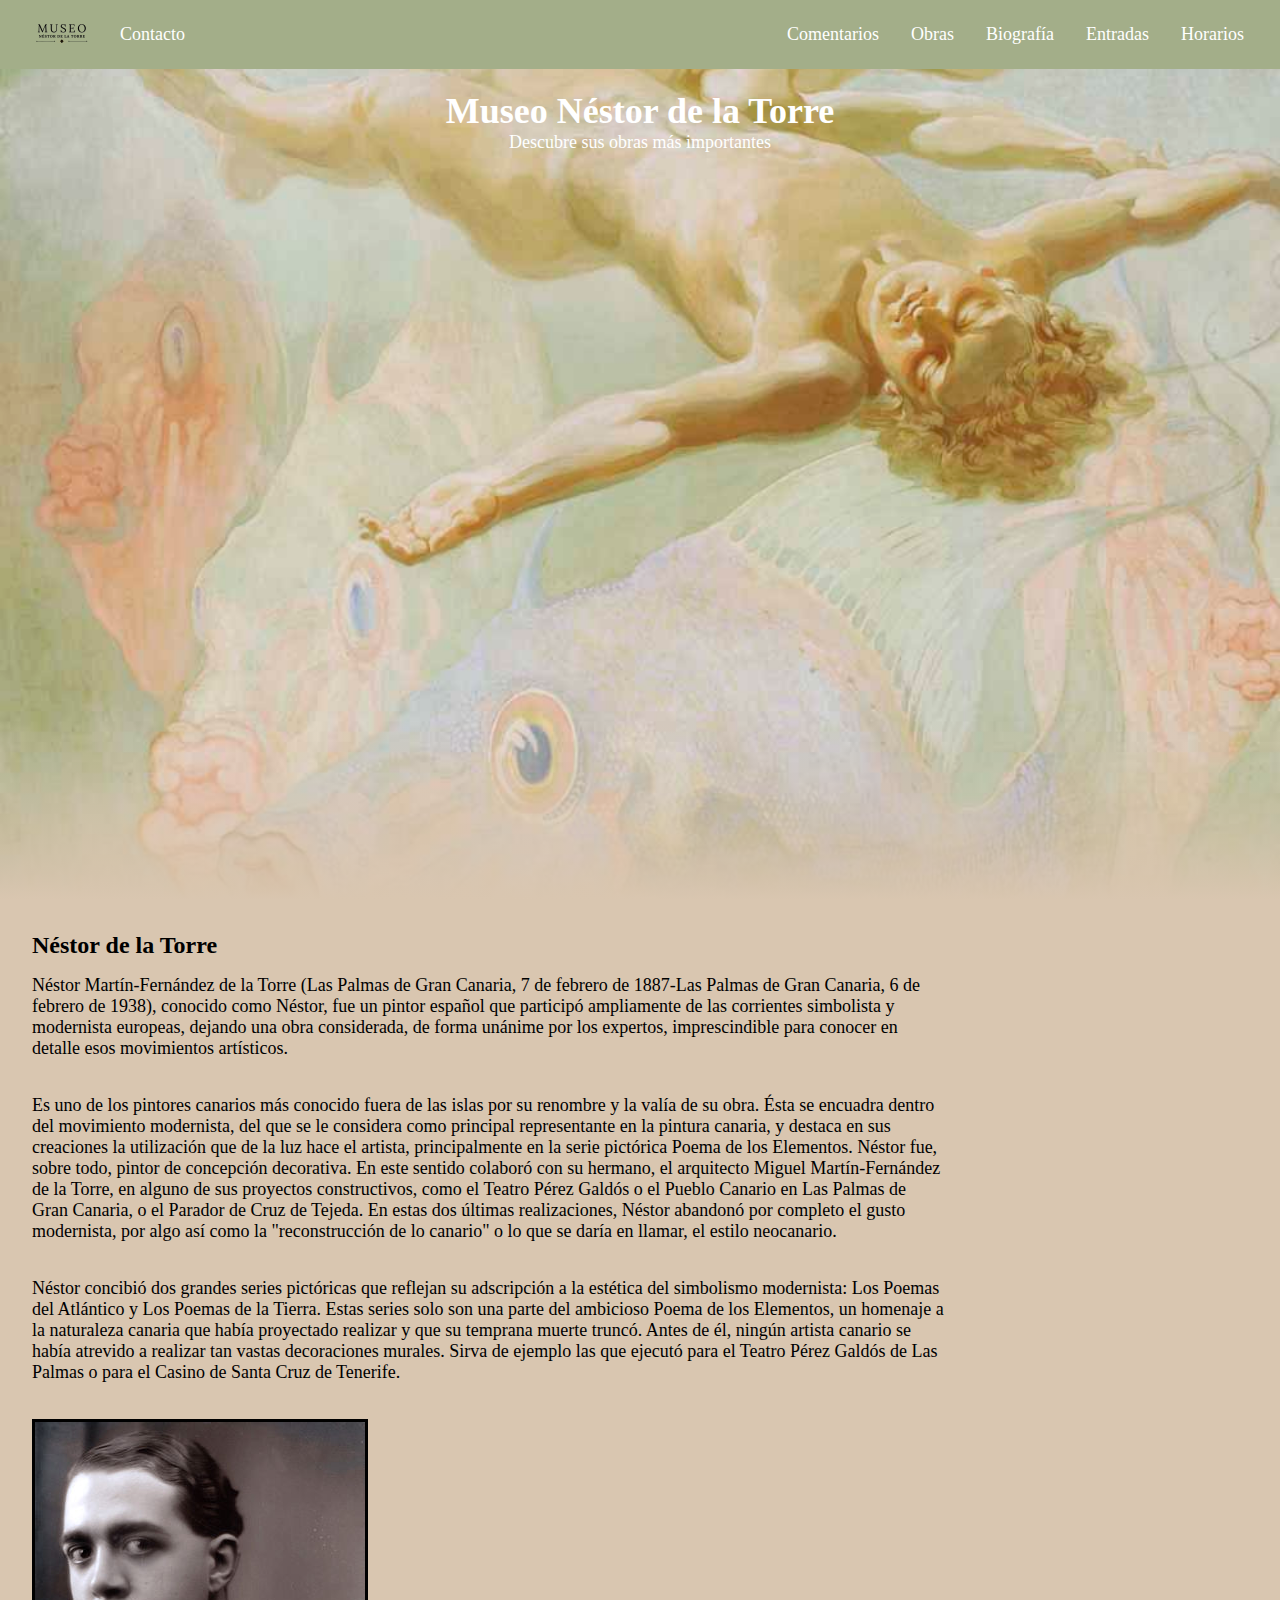
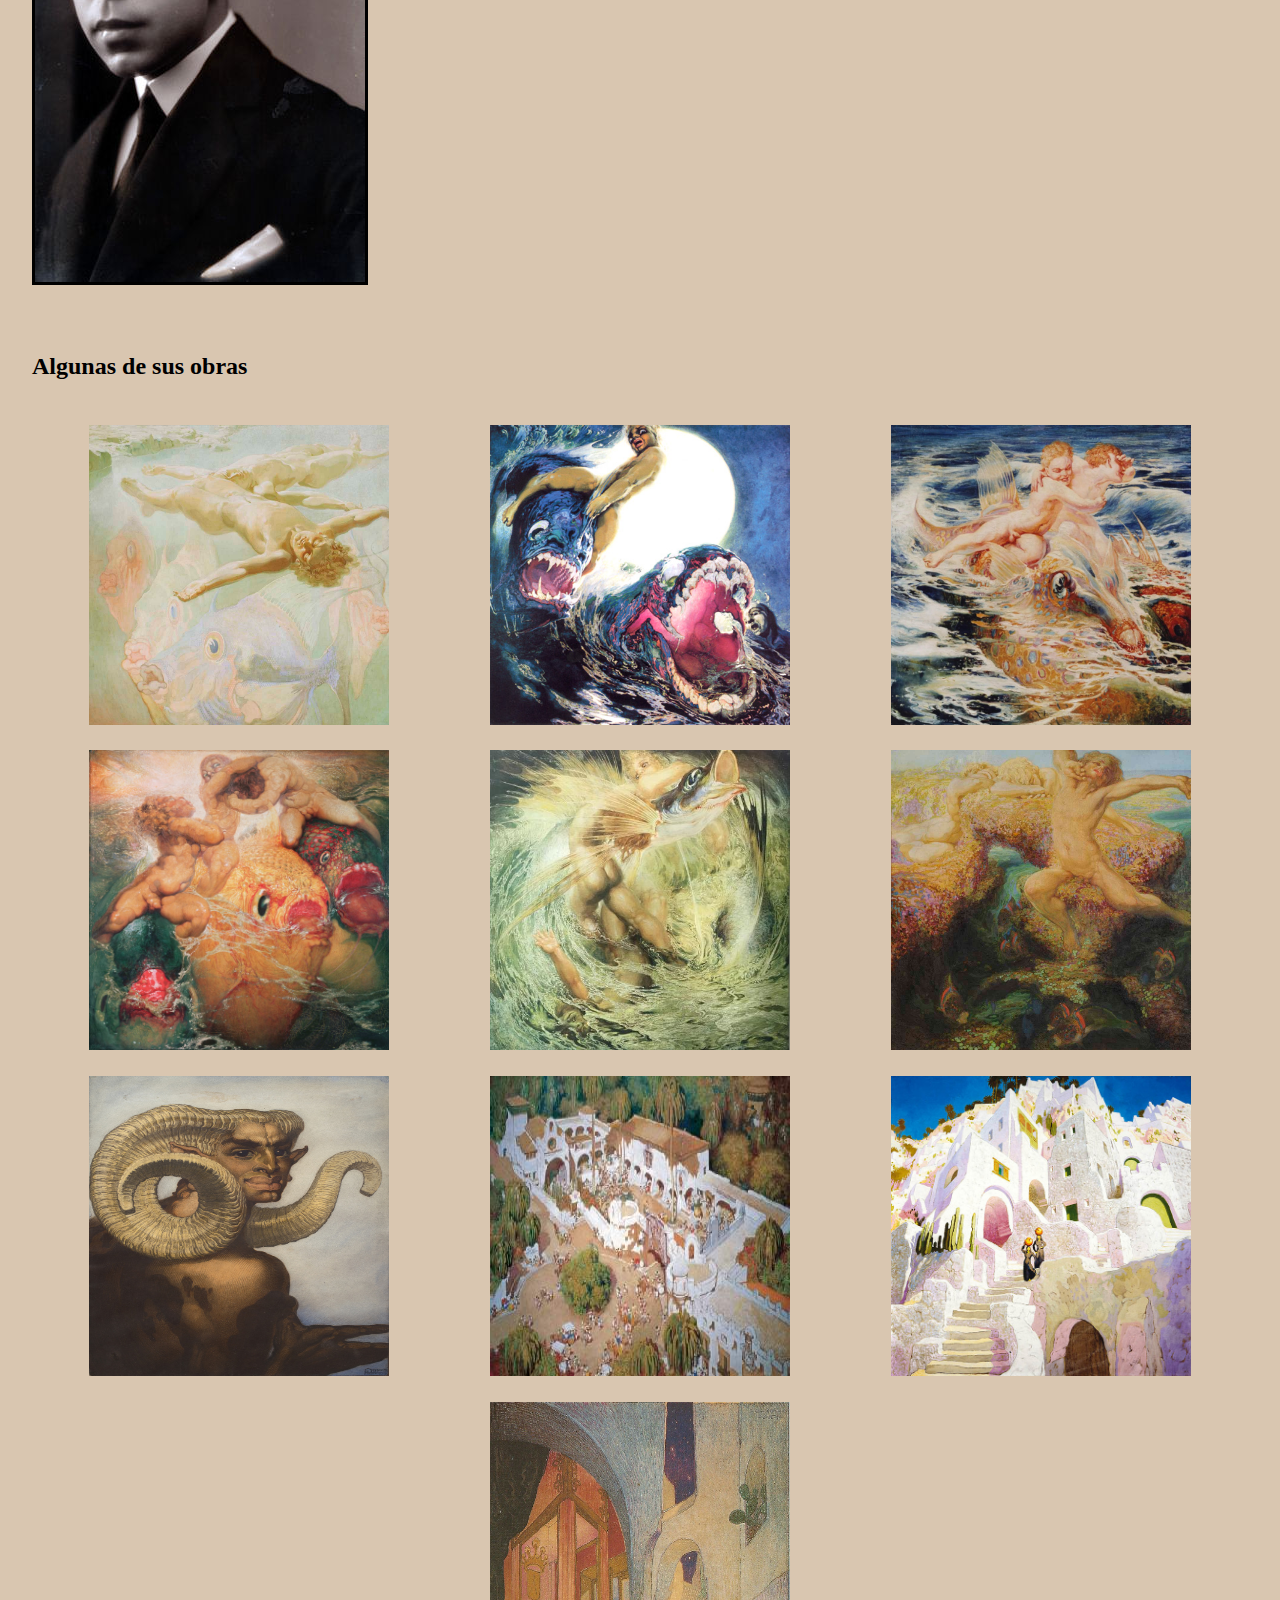
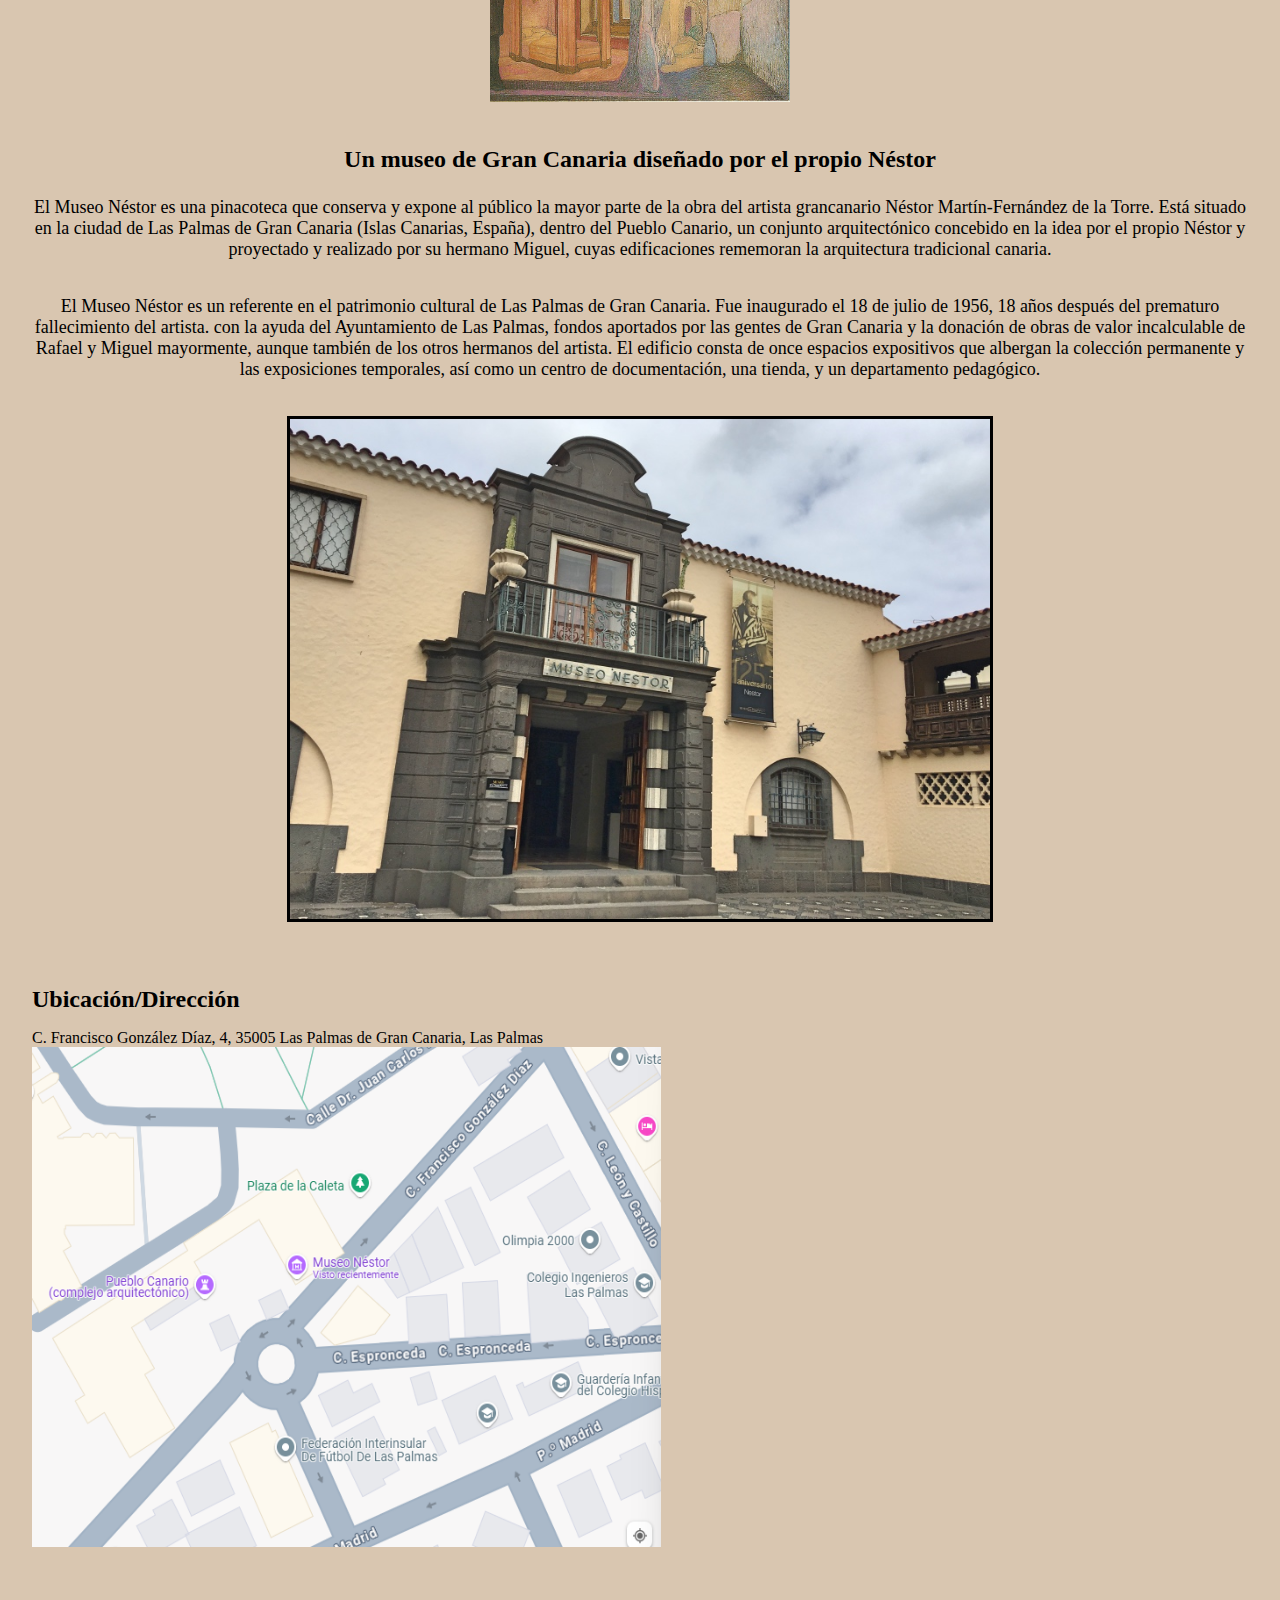
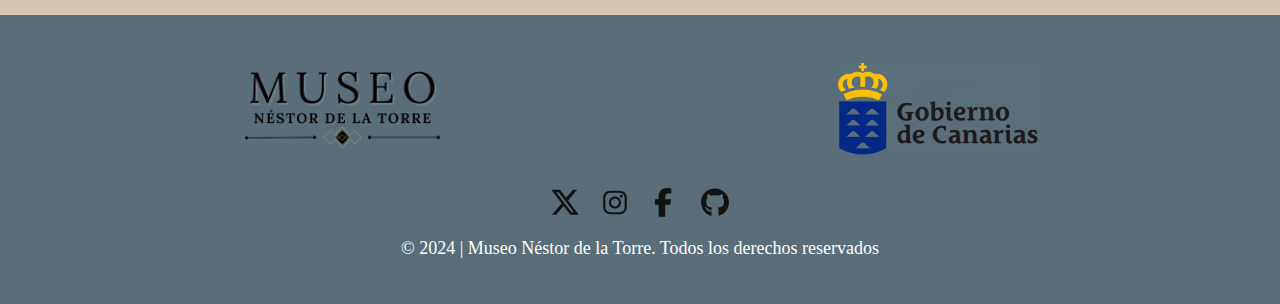
<file: index.html>
<!DOCTYPE html>
<html lang="en">

<head>
  <meta charset="UTF-8">
  <meta name="viewport" content="width=device-width, initial-scale=1.0">
  <title>Museo</title>

  <!-- My Styles -->
  <link rel="stylesheet" href="css/style.css">
  <link rel="stylesheet" href="css/menu.css">
  <link rel="stylesheet" href="css/footer.css">
</head>

<body>
  <header>
    <!-- Mobile Menu Button -->
    <button class="menu-toggle" aria-label="Abrir menú">
      ☰
    </button>

    <nav class="main-nav">
      <button class="menu-close" aria-label="Cerrar menú">
        ✖
      </button>
      <ul class="contact">
        <li><a href="contact.html">Contacto</a></li>
        <li class="menu-image">
          <a href="index.html">
            <img src="img/logo.png" alt="Logo del sitio">
          </a>
        </li>
      </ul>
      <ul>
        <li><a href="timetable.html">Horarios</a></li>
        <li><a href="tickets.html">Entradas</a></li>
        <li><a href="biography.html">Biografía</a></li>
        <li><a href="works.html">Obras</a></li>
        <li><a href="comments.html">Comentarios</a></li>
      </ul>
    </nav>
  </header>

  <div class="first-part"> <!-- First part of the page -->
    <div class="title">
      <h1>Museo Néstor de la Torre</h1> <!-- Header 1 -->

      <p>Descubre sus obras más importantes</p> <!-- paragraph -->
    </div>
  </div>

  <div class="container-1"> <!-- Second part of the page -->
    <div class="left-container"> <!-- Artistic production -->
      <div class="left-container-h2">
        <h2>Néstor de la Torre</h2>
      </div>
      <p>Néstor Martín-Fernández de la Torre (Las Palmas de Gran Canaria, 7 de febrero de 1887-Las Palmas de Gran
        Canaria, 6 de febrero de 1938), conocido como Néstor, fue un pintor español que participó ampliamente de
        las corrientes simbolista y modernista europeas, dejando una obra considerada, de forma unánime por los
        expertos,​ imprescindible para conocer en detalle esos movimientos artísticos.</p>
      <p>Es uno de los pintores canarios más conocido fuera de las islas por su renombre y la valía de su obra.
        Ésta se encuadra dentro del movimiento modernista, del que se le considera como principal representante
        en la pintura canaria, y destaca en sus creaciones la utilización que de la luz hace el artista,
        principalmente en la serie pictórica Poema de los Elementos. Néstor fue, sobre todo, pintor de
        concepción decorativa. En este sentido colaboró con su hermano, el arquitecto Miguel Martín-Fernández de
        la Torre, en alguno de sus proyectos constructivos, como el Teatro Pérez Galdós o el Pueblo Canario en
        Las Palmas de Gran Canaria, o el Parador de Cruz de Tejeda. En estas dos últimas realizaciones, Néstor
        abandonó por completo el gusto modernista, por algo así como la "reconstrucción de lo canario" o lo que
        se daría en llamar, el estilo neocanario.</p>
      <p>Néstor concibió dos grandes series pictóricas que reflejan su adscripción a la estética del simbolismo
        modernista: Los Poemas del Atlántico y Los Poemas de la Tierra. Estas series solo son una parte del
        ambicioso Poema de los Elementos, un homenaje a la naturaleza canaria que había proyectado realizar y
        que su temprana muerte truncó. Antes de él, ningún artista canario se había atrevido a realizar tan
        vastas decoraciones murales. Sirva de ejemplo las que ejecutó para el Teatro Pérez Galdós de Las Palmas
        o para el Casino de Santa Cruz de Tenerife.</p>
    </div>

    <div class="photo-container"> <!-- Image of the painter -->
      <img src="img/nestor-de-la-torre.jpg" alt="Néstor de la Torre photo">
    </div>
  </div>

  <div class="container-2">
    <h2>Algunas de sus obras</h2> <!-- Third part of the page -->
  </div>
  <div class="canvas-container"> <!-- Images of his work -->
    <img src="img/painting1.jpg" alt="painting1">
    <img src="img/painting2.jpg" alt="painting2">
    <img src="img/painting3.jpg" alt="painting3">
    <img src="img/painting4.jpg" alt="painting4">
    <img src="img/painting5.jpg" alt="painting5">
    <img src="img/painting6.jpg" alt="painting6">
    <img src="img/painting7.jpg" alt="painting7">
    <img src="img/painting8.jpg" alt="painting8">
    <img src="img/painting9.jpg" alt="painting9">
    <img src="img/painting10.jpg" alt="painting10">
  </div>

  <div class="container-3"> <!-- Fourth part of the page -->
    <div class="center-container">
      <h2>Un museo de Gran Canaria diseñado por el propio Néstor</h2>
      <p>El Museo Néstor es una pinacoteca que conserva y expone al público la mayor parte de la obra del artista
        grancanario Néstor Martín-Fernández de la Torre. Está situado en la ciudad de Las Palmas de Gran Canaria
        (Islas Canarias, España), dentro del Pueblo Canario, un conjunto arquitectónico concebido en la idea por
        el propio Néstor y proyectado y realizado por su hermano Miguel, cuyas edificaciones rememoran la
        arquitectura tradicional canaria.</p>
      <p>El Museo Néstor es un referente en el patrimonio cultural de Las Palmas de Gran Canaria. Fue inaugurado
        el 18 de julio de 1956, 18 años después del prematuro fallecimiento del artista. con la ayuda del
        Ayuntamiento de Las Palmas, fondos aportados por las gentes de Gran Canaria y la donación de obras de
        valor
        incalculable de Rafael y Miguel mayormente, aunque también de los otros hermanos del artista. El
        edificio consta de
        once espacios expositivos que albergan la colección permanente y las exposiciones temporales, así como
        un centro de documentación, una tienda, y un departamento pedagógico.
      </p>
    </div>
    <div class="photo-museum">
      <img src="img/museum2.jpg" alt="museum">
    </div>
  </div>

  <div class="container-4"> <!-- Fifth part of the page -->
    <div class="container-4-h2">
      <h2>Ubicación/Dirección</h2>
    </div>
    <p> C. Francisco González Díaz, 4, 35005 Las Palmas de Gran Canaria, Las Palmas</p>
    <div class="ubication-photo">
      <img src="img/ubication.png" alt="map">
    </div>
  </div>


  <footer> <!--Last part of the page-->
    <div class="center-footer">
      <div class="logo">
        <img src="img/logo.png" alt="logo">
      </div>
      <div class="right-footer">
        <img src="img/logo-gobierno-canarias.svg.png" alt="gobierno-de-canarias">
      </div>
    </div>
    <div class="social-media-icons">
      <div class="socialcontainer">
        <div class="icon social-icon-1-1">
          <svg viewBox="0 0 512 512" height="1.7em" xmlns="http://www.w3.org/2000/svg" class="svgIcontwit" fill="white">
            <path
              d="M389.2 48h70.6L305.6 224.2 487 464H345L233.7 318.6 106.5 464H35.8L200.7 275.5 26.8 48H172.4L272.9 180.9 389.2 48zM364.4 421.8h39.1L151.1 88h-42L364.4 421.8z">
            </path>
          </svg>
        </div>
        <a href="https://x.com/?lang=es">
          <div class="social-icon-1">
            <svg viewBox="0 0 512 512" height="1.7em" xmlns="http://www.w3.org/2000/svg" class="svgIcontwit"
              fill="white">
              <path
                d="M389.2 48h70.6L305.6 224.2 487 464H345L233.7 318.6 106.5 464H35.8L200.7 275.5 26.8 48H172.4L272.9 180.9 389.2 48zM364.4 421.8h39.1L151.1 88h-42L364.4 421.8z">
              </path>
            </svg>
          </div>
        </a>
      </div>
      <div class="socialcontainer">
        <div class="icon social-icon-2-2">
          <svg fill="white" class="svgIcon" viewBox="0 0 448 512" height="1.5em" xmlns="http://www.w3.org/2000/svg">
            <path
              d="M224.1 141c-63.6 0-114.9 51.3-114.9 114.9s51.3 114.9 114.9 114.9S339 319.5 339 255.9 287.7 141 224.1 141zm0 189.6c-41.1 0-74.7-33.5-74.7-74.7s33.5-74.7 74.7-74.7 74.7 33.5 74.7 74.7-33.6 74.7-74.7 74.7zm146.4-194.3c0 14.9-12 26.8-26.8 26.8-14.9 0-26.8-12-26.8-26.8s12-26.8 26.8-26.8 26.8 12 26.8 26.8zm76.1 27.2c-1.7-35.9-9.9-67.7-36.2-93.9-26.2-26.2-58-34.4-93.9-36.2-37-2.1-147.9-2.1-184.9 0-35.8 1.7-67.6 9.9-93.9 36.1s-34.4 58-36.2 93.9c-2.1 37-2.1 147.9 0 184.9 1.7 35.9 9.9 67.7 36.2 93.9s58 34.4 93.9 36.2c37 2.1 147.9 2.1 184.9 0 35.9-1.7 67.7-9.9 93.9-36.2 26.2-26.2 34.4-58 36.2-93.9 2.1-37 2.1-147.8 0-184.8zM398.8 388c-7.8 19.6-22.9 34.7-42.6 42.6-29.5 11.7-99.5 9-132.1 9s-102.7 2.6-132.1-9c-19.6-7.8-34.7-22.9-42.6-42.6-11.7-29.5-9-99.5-9-132.1s-2.6-102.7 9-132.1c7.8-19.6 22.9-34.7 42.6-42.6 29.5-11.7 99.5-9 132.1-9s102.7-2.6 132.1 9c19.6 7.8 34.7 22.9 42.6 42.6 11.7 29.5 9 99.5 9 132.1s2.7 102.7-9 132.1z">
            </path>
          </svg>
        </div>
        <a href="https://www.instagram.com">
          <div class="social-icon-2">
            <svg fill="white" class="svgIcon" viewBox="0 0 448 512" height="1.5em" xmlns="http://www.w3.org/2000/svg">
              <path
                d="M224.1 141c-63.6 0-114.9 51.3-114.9 114.9s51.3 114.9 114.9 114.9S339 319.5 339 255.9 287.7 141 224.1 141zm0 189.6c-41.1 0-74.7-33.5-74.7-74.7s33.5-74.7 74.7-74.7 74.7 33.5 74.7 74.7-33.6 74.7-74.7 74.7zm146.4-194.3c0 14.9-12 26.8-26.8 26.8-14.9 0-26.8-12-26.8-26.8s12-26.8 26.8-26.8 26.8 12 26.8 26.8zm76.1 27.2c-1.7-35.9-9.9-67.7-36.2-93.9-26.2-26.2-58-34.4-93.9-36.2-37-2.1-147.9-2.1-184.9 0-35.8 1.7-67.6 9.9-93.9 36.1s-34.4 58-36.2 93.9c-2.1 37-2.1 147.9 0 184.9 1.7 35.9 9.9 67.7 36.2 93.9s58 34.4 93.9 36.2c37 2.1 147.9 2.1 184.9 0 35.9-1.7 67.7-9.9 93.9-36.2 26.2-26.2 34.4-58 36.2-93.9 2.1-37 2.1-147.8 0-184.8zM398.8 388c-7.8 19.6-22.9 34.7-42.6 42.6-29.5 11.7-99.5 9-132.1 9s-102.7 2.6-132.1-9c-19.6-7.8-34.7-22.9-42.6-42.6-11.7-29.5-9-99.5-9-132.1s-2.6-102.7 9-132.1c7.8-19.6 22.9-34.7 42.6-42.6 29.5-11.7 99.5-9 132.1-9s102.7-2.6 132.1 9c19.6 7.8 34.7 22.9 42.6 42.6 11.7 29.5 9 99.5 9 132.1s2.7 102.7-9 132.1z">
              </path>
            </svg>
          </div>
        </a>
      </div>
      <div class="socialcontainer">
        <div class="icon social-icon-3-3">
          <svg viewBox="0 0 384 512" fill="white" height="1.6em" xmlns="http://www.w3.org/2000/svg">
            <path
              d="M80 299.3V512H196V299.3h86.5l18-97.8H196V166.9c0-51.7 20.3-71.5 72.7-71.5c16.3 0 29.4 .4 37 1.2V7.9C291.4 4 256.4 0 236.2 0C129.3 0 80 50.5 80 159.4v42.1H14v97.8H80z">
            </path>
          </svg>
        </div>
        <a href="https://www.facebook.com/?locale=es_ES">
          <div class="social-icon-3">
            <svg viewBox="0 0 384 512" fill="white" height="1.6em" xmlns="http://www.w3.org/2000/svg">
              <path
                d="M80 299.3V512H196V299.3h86.5l18-97.8H196V166.9c0-51.7 20.3-71.5 72.7-71.5c16.3 0 29.4 .4 37 1.2V7.9C291.4 4 256.4 0 236.2 0C129.3 0 80 50.5 80 159.4v42.1H14v97.8H80z">
              </path>
            </svg>
          </div>
        </a>
      </div>
      <div class="socialcontainer">
        <div class="icon social-icon-4-4">
          <svg fill="white" viewBox="0 0 496 512" height="1.6em">
            <path
              d="M165.9 397.4c0 2-2.3 3.6-5.2 3.6-3.3.3-5.6-1.3-5.6-3.6 0-2 2.3-3.6 5.2-3.6 3-.3 5.6 1.3 5.6 3.6zm-31.1-4.5c-.7 2 1.3 4.3 4.3 4.9 2.6 1 5.6 0 6.2-2s-1.3-4.3-4.3-5.2c-2.6-.7-5.5.3-6.2 2.3zm44.2-1.7c-2.9.7-4.9 2.6-4.6 4.9.3 2 2.9 3.3 5.9 2.6 2.9-.7 4.9-2.6 4.6-4.6-.3-1.9-3-3.2-5.9-2.9zM244.8 8C106.1 8 0 113.3 0 252c0 110.9 69.8 205.8 169.5 239.2 12.8 2.3 17.3-5.6 17.3-12.1 0-6.2-.3-40.4-.3-61.4 0 0-70 15-84.7-29.8 0 0-11.4-29.1-27.8-36.6 0 0-22.9-15.7 1.6-15.4 0 0 24.9 2 38.6 25.8 21.9 38.6 58.6 27.5 72.9 20.9 2.3-16 8.8-27.1 16-33.7-55.9-6.2-112.3-14.3-112.3-110.5 0-27.5 7.6-41.3 23.6-58.9-2.6-6.5-11.1-33.3 2.6-67.9 20.9-6.5 69 27 69 27 20-5.6 41.5-8.5 62.8-8.5s42.8 2.9 62.8 8.5c0 0 48.1-33.6 69-27 13.7 34.7 5.2 61.4 2.6 67.9 16 17.7 25.8 31.5 25.8 58.9 0 96.5-58.9 104.2-114.8 110.5 9.2 7.9 17 22.9 17 46.4 0 33.7-.3 75.4-.3 83.6 0 6.5 4.6 14.4 17.3 12.1C428.2 457.8 496 362.9 496 252 496 113.3 383.5 8 244.8 8zM97.2 352.9c-1.3 1-1 3.3.7 5.2 1.6 1.6 3.9 2.3 5.2 1 1.3-1 1-3.3-.7-5.2-1.6-1.6-3.9-2.3-5.2-1zm-10.8-8.1c-.7 1.3.3 2.9 2.3 3.9 1.6 1 3.6.7 4.3-.7.7-1.3-.3-2.9-2.3-3.9-2-.6-3.6-.3-4.3.7zm32.4 35.6c-1.6 1.3-1 4.3 1.3 6.2 2.3 2.3 5.2 2.6 6.5 1 1.3-1.3.7-4.3-1.3-6.2-2.2-2.3-5.2-2.6-6.5-1zm-11.4-14.7c-1.6 1-1.6 3.6 0 5.9 1.6 2.3 4.3 3.3 5.6 2.3 1.6-1.3 1.6-3.9 0-6.2-1.4-2.3-4-3.3-5.6-2z">
            </path>
          </svg>
        </div>
        <a href="https://github.com/VictoriaRaaz/Project.git">
          <div class="social-icon-4">
            <svg fill="white" viewBox="0 0 496 512" height="1.6em">
              <path
                d="M165.9 397.4c0 2-2.3 3.6-5.2 3.6-3.3.3-5.6-1.3-5.6-3.6 0-2 2.3-3.6 5.2-3.6 3-.3 5.6 1.3 5.6 3.6zm-31.1-4.5c-.7 2 1.3 4.3 4.3 4.9 2.6 1 5.6 0 6.2-2s-1.3-4.3-4.3-5.2c-2.6-.7-5.5.3-6.2 2.3zm44.2-1.7c-2.9.7-4.9 2.6-4.6 4.9.3 2 2.9 3.3 5.9 2.6 2.9-.7 4.9-2.6 4.6-4.6-.3-1.9-3-3.2-5.9-2.9zM244.8 8C106.1 8 0 113.3 0 252c0 110.9 69.8 205.8 169.5 239.2 12.8 2.3 17.3-5.6 17.3-12.1 0-6.2-.3-40.4-.3-61.4 0 0-70 15-84.7-29.8 0 0-11.4-29.1-27.8-36.6 0 0-22.9-15.7 1.6-15.4 0 0 24.9 2 38.6 25.8 21.9 38.6 58.6 27.5 72.9 20.9 2.3-16 8.8-27.1 16-33.7-55.9-6.2-112.3-14.3-112.3-110.5 0-27.5 7.6-41.3 23.6-58.9-2.6-6.5-11.1-33.3 2.6-67.9 20.9-6.5 69 27 69 27 20-5.6 41.5-8.5 62.8-8.5s42.8 2.9 62.8 8.5c0 0 48.1-33.6 69-27 13.7 34.7 5.2 61.4 2.6 67.9 16 17.7 25.8 31.5 25.8 58.9 0 96.5-58.9 104.2-114.8 110.5 9.2 7.9 17 22.9 17 46.4 0 33.7-.3 75.4-.3 83.6 0 6.5 4.6 14.4 17.3 12.1C428.2 457.8 496 362.9 496 252 496 113.3 383.5 8 244.8 8zM97.2 352.9c-1.3 1-1 3.3.7 5.2 1.6 1.6 3.9 2.3 5.2 1 1.3-1 1-3.3-.7-5.2-1.6-1.6-3.9-2.3-5.2-1zm-10.8-8.1c-.7 1.3.3 2.9 2.3 3.9 1.6 1 3.6.7 4.3-.7.7-1.3-.3-2.9-2.3-3.9-2-.6-3.6-.3-4.3.7zm32.4 35.6c-1.6 1.3-1 4.3 1.3 6.2 2.3 2.3 5.2 2.6 6.5 1 1.3-1.3.7-4.3-1.3-6.2-2.2-2.3-5.2-2.6-6.5-1zm-11.4-14.7c-1.6 1-1.6 3.6 0 5.9 1.6 2.3 4.3 3.3 5.6 2.3 1.6-1.3 1.6-3.9 0-6.2-1.4-2.3-4-3.3-5.6-2z">
              </path>
            </svg>
          </div>
        </a>
      </div>
    </div>
    <p>© 2024 | Museo Néstor de la Torre. Todos los derechos reservados</p>
  </footer>

  <!-- Menu script when in mobile size -->
  <script src="js/menu.js"></script>
</body>

</html>
</file>
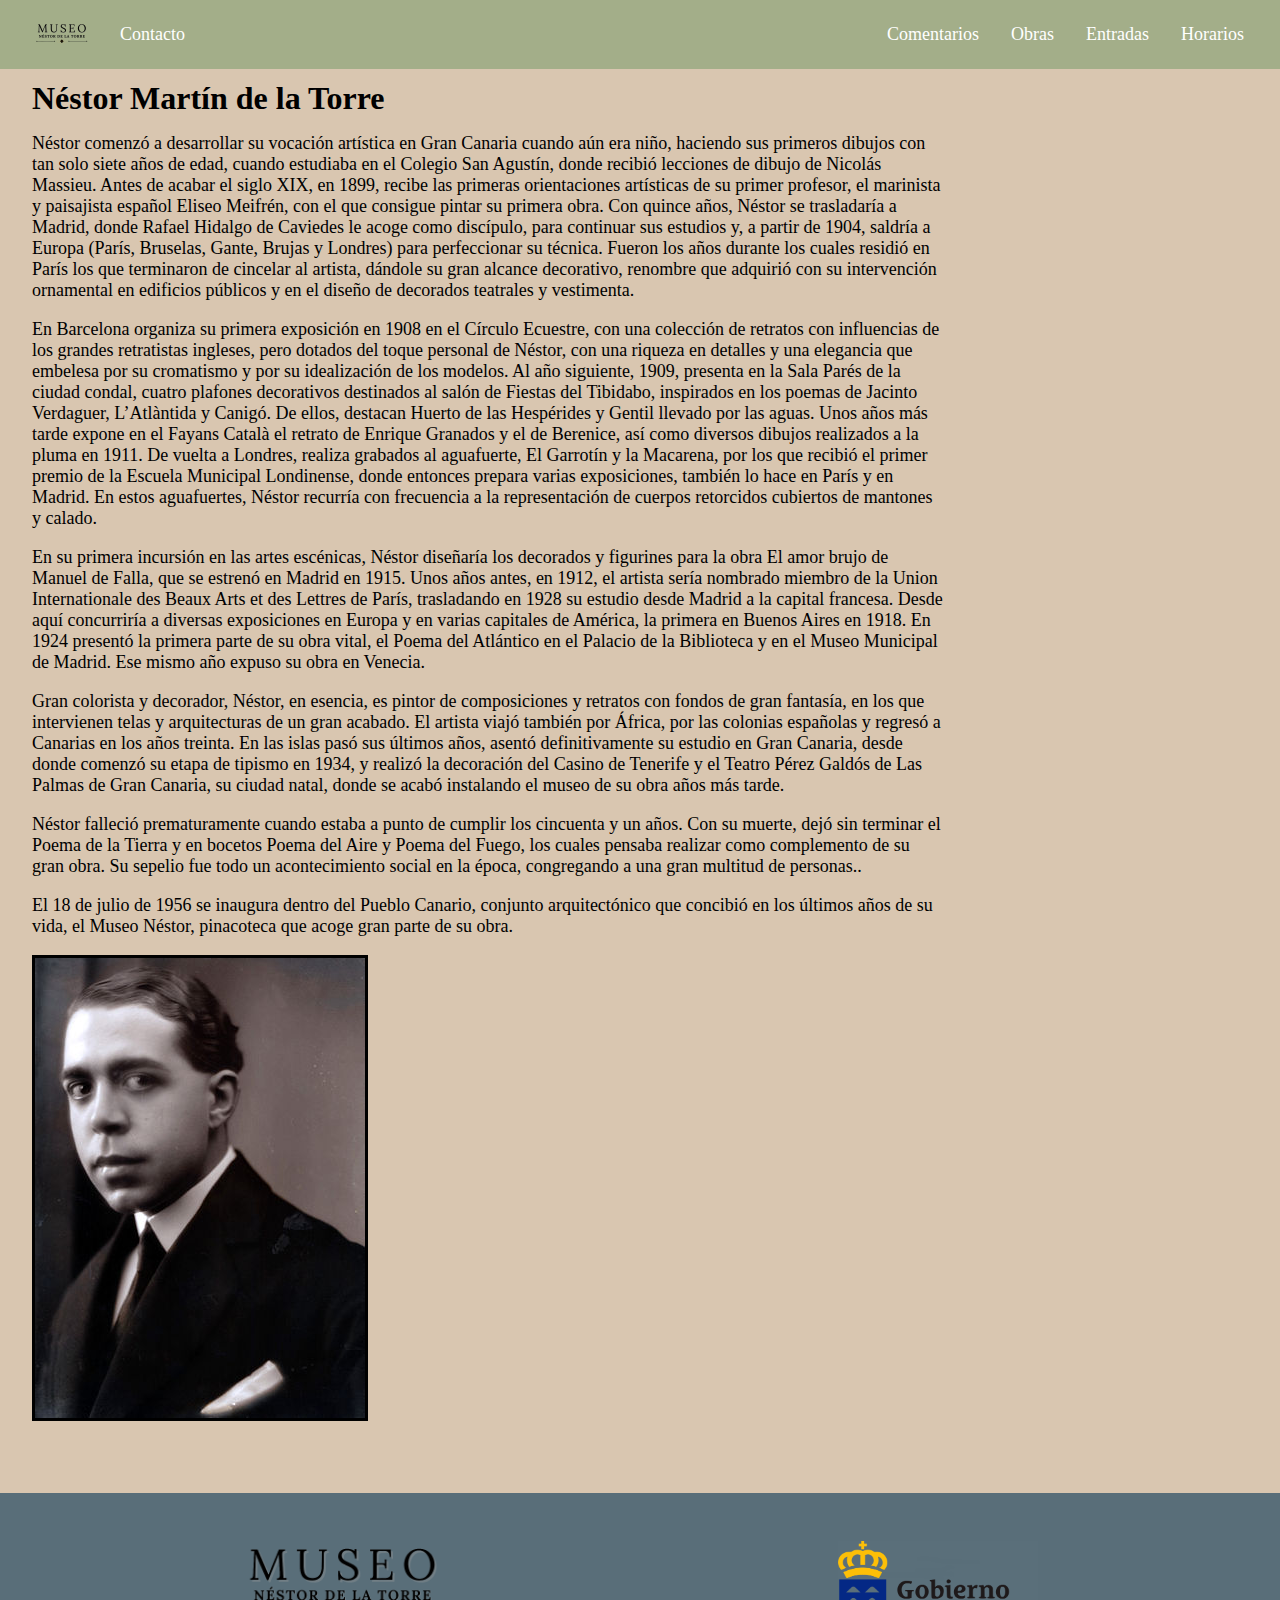
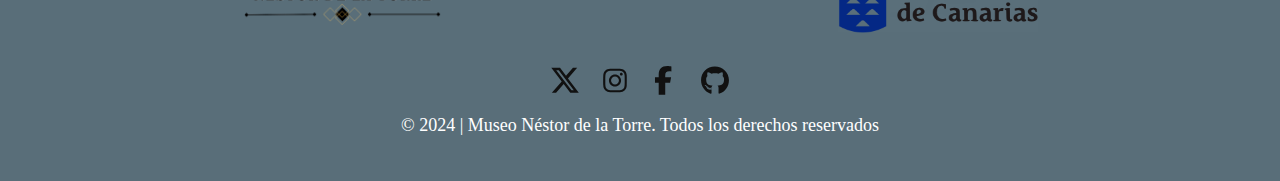
<file: biography.html>
<!DOCTYPE html>
<html lang="en">

<head>
  <meta charset="UTF-8">
  <meta name="viewport" content="width=device-width, initial-scale=1.0">
  <title>Biografía Néstor de La Torre</title>

  <!-- My styles -->
  <link rel="stylesheet" href="css/biography.css">
  <link rel="stylesheet" href="css/menu.css">
  <link rel="stylesheet" href="css/footer.css">
</head>

<body>
  <header> <!--Menu-->
    <!-- Mobile menu button -->
    <button class="menu-toggle" aria-label="Abrir menú">
      ☰
    </button>

    <nav class="main-nav">
      <button class="menu-close" aria-label="Cerrar menú">
        ✖
      </button>

      <ul class="contact">
        <li><a href="Contact.html">Contacto</a></li>
        <li class="menu-image">
          <a href="index.html">
            <img src="img/logo.png" alt="Logo del sitio">
          </a>
        </li>
      </ul>

      <ul>
        <li><a href="timetable.html">Horarios</a></li>
        <li><a href="tickets.html">Entradas</a></li>
        <li><a href="works.html">Obras</a></li>
        <li><a href="comments.html">Comentarios</a></li>
      </ul>
    </nav>
  </header>

  <div class="container-1">
    <div class="left-container">
      <div class="left-container-h1">
        <h1>Néstor Martín de la Torre</h1>
      </div>
      <p>Néstor comenzó a desarrollar su vocación artística en Gran Canaria cuando aún era niño, haciendo sus primeros
        dibujos con tan solo siete años de edad, cuando estudiaba en el Colegio San Agustín, donde recibió lecciones
        de dibujo de Nicolás Massieu. Antes de acabar el siglo XIX, en 1899, recibe las primeras orientaciones
        artísticas
        de su primer profesor, el marinista y paisajista español Eliseo Meifrén, con el que consigue pintar su primera
        obra. Con quince años, Néstor se trasladaría a Madrid, donde Rafael Hidalgo de Caviedes le acoge como discípulo,
        para continuar sus estudios y, a partir de 1904, saldría a Europa (París, Bruselas, Gante, Brujas y Londres)
        para
        perfeccionar su técnica. Fueron los años durante los cuales residió en París los que terminaron de cincelar al
        artista, dándole su gran alcance decorativo, renombre que adquirió con su intervención ornamental en edificios
        públicos
        y en el diseño de decorados teatrales y vestimenta.</p>
      <p>En Barcelona organiza su primera exposición en 1908 en el Círculo Ecuestre, con una colección de retratos con
        influencias de los grandes retratistas ingleses, pero dotados del toque personal de Néstor, con una riqueza en
        detalles y
        una elegancia que embelesa por su cromatismo y por su idealización de los modelos. Al año siguiente, 1909,
        presenta en la
        Sala Parés de la ciudad condal, cuatro plafones decorativos destinados al salón de Fiestas del Tibidabo,
        inspirados en los
        poemas de Jacinto Verdaguer, L’Atlàntida y Canigó. De ellos, destacan Huerto de las Hespérides y Gentil llevado
        por las aguas.
        Unos años más tarde expone en el Fayans Català el retrato de Enrique Granados y el de Berenice, así como
        diversos dibujos
        realizados a la pluma en 1911. De vuelta a Londres, realiza grabados al aguafuerte, El Garrotín y la Macarena,
        por los que
        recibió el primer premio de la Escuela Municipal Londinense, donde entonces prepara varias exposiciones, también
        lo hace en
        París y en Madrid. En estos aguafuertes, Néstor recurría con frecuencia a la representación de cuerpos
        retorcidos cubiertos de
        mantones y calado.</p>
      <p>En su primera incursión en las artes escénicas, Néstor diseñaría los decorados y figurines para la obra El
        amor brujo de Manuel de Falla, que se estrenó en Madrid en 1915. Unos años antes, en 1912, el artista sería
        nombrado miembro de la
        Union Internationale des Beaux Arts et des Lettres de París, trasladando en 1928 su estudio desde Madrid a la
        capital francesa.
        Desde aquí concurriría a diversas exposiciones en Europa y en varias capitales de América, la primera en Buenos
        Aires en 1918. En
        1924 presentó la primera parte de su obra vital, el Poema del Atlántico en el Palacio de la Biblioteca y en el
        Museo Municipal de
        Madrid. Ese mismo año expuso su obra en Venecia.</p>
      <p>Gran colorista y decorador, Néstor, en esencia, es pintor de composiciones y retratos con fondos de gran
        fantasía, en los que intervienen telas y arquitecturas de un gran acabado. El artista viajó también por África,
        por las colonias
        españolas y regresó a Canarias en los años treinta. En las islas pasó sus últimos años, asentó definitivamente
        su estudio en Gran Canaria,
        desde donde comenzó su etapa de tipismo en 1934, y realizó la decoración del Casino de Tenerife y el Teatro
        Pérez Galdós de Las Palmas de Gran
        Canaria, su ciudad natal, donde se acabó instalando el museo de su obra años más tarde.</p>
      <p>Néstor falleció prematuramente cuando estaba a punto de cumplir los cincuenta y un años. Con su muerte, dejó
        sin terminar el Poema de la Tierra y en bocetos Poema del Aire y Poema del Fuego, los cuales pensaba realizar
        como complemento de su gran obra.
        Su sepelio fue todo un acontecimiento social en la época, congregando a una gran multitud de personas..</p>
      <p>El 18 de julio de 1956 se inaugura dentro del Pueblo Canario, conjunto arquitectónico que concibió en los
        últimos años de su vida, el Museo Néstor, pinacoteca que acoge gran parte de su obra.</p>
    </div>

    <div class="right-container"> <!--Image of the painter-->
      <img src="img/nestor-de-la-torre.jpg" alt="Néstor de la Torre photo">
    </div>
  </div>


  <footer> <!--Last part of the page-->
    <div class="center-footer">
      <div class="logo">
        <img src="img/logo.png" alt="logo">
      </div>
      <div class="right-footer">
        <img src="img/logo-gobierno-canarias.svg.png" alt="gobierno-de-canarias">
      </div>
    </div>
    <div class="social-media-icons">
      <div class="socialcontainer">
        <div class="icon social-icon-1-1">
          <svg viewBox="0 0 512 512" height="1.7em" xmlns="http://www.w3.org/2000/svg" class="svgIcontwit" fill="white">
            <path
              d="M389.2 48h70.6L305.6 224.2 487 464H345L233.7 318.6 106.5 464H35.8L200.7 275.5 26.8 48H172.4L272.9 180.9 389.2 48zM364.4 421.8h39.1L151.1 88h-42L364.4 421.8z">
            </path>
          </svg>
        </div>
        <a href="https://x.com/?lang=es">
          <div class="social-icon-1">
            <svg viewBox="0 0 512 512" height="1.7em" xmlns="http://www.w3.org/2000/svg" class="svgIcontwit"
              fill="white">
              <path
                d="M389.2 48h70.6L305.6 224.2 487 464H345L233.7 318.6 106.5 464H35.8L200.7 275.5 26.8 48H172.4L272.9 180.9 389.2 48zM364.4 421.8h39.1L151.1 88h-42L364.4 421.8z">
              </path>
            </svg>
          </div>
        </a>
      </div>
      <div class="socialcontainer">
        <div class="icon social-icon-2-2">
          <svg fill="white" class="svgIcon" viewBox="0 0 448 512" height="1.5em" xmlns="http://www.w3.org/2000/svg">
            <path
              d="M224.1 141c-63.6 0-114.9 51.3-114.9 114.9s51.3 114.9 114.9 114.9S339 319.5 339 255.9 287.7 141 224.1 141zm0 189.6c-41.1 0-74.7-33.5-74.7-74.7s33.5-74.7 74.7-74.7 74.7 33.5 74.7 74.7-33.6 74.7-74.7 74.7zm146.4-194.3c0 14.9-12 26.8-26.8 26.8-14.9 0-26.8-12-26.8-26.8s12-26.8 26.8-26.8 26.8 12 26.8 26.8zm76.1 27.2c-1.7-35.9-9.9-67.7-36.2-93.9-26.2-26.2-58-34.4-93.9-36.2-37-2.1-147.9-2.1-184.9 0-35.8 1.7-67.6 9.9-93.9 36.1s-34.4 58-36.2 93.9c-2.1 37-2.1 147.9 0 184.9 1.7 35.9 9.9 67.7 36.2 93.9s58 34.4 93.9 36.2c37 2.1 147.9 2.1 184.9 0 35.9-1.7 67.7-9.9 93.9-36.2 26.2-26.2 34.4-58 36.2-93.9 2.1-37 2.1-147.8 0-184.8zM398.8 388c-7.8 19.6-22.9 34.7-42.6 42.6-29.5 11.7-99.5 9-132.1 9s-102.7 2.6-132.1-9c-19.6-7.8-34.7-22.9-42.6-42.6-11.7-29.5-9-99.5-9-132.1s-2.6-102.7 9-132.1c7.8-19.6 22.9-34.7 42.6-42.6 29.5-11.7 99.5-9 132.1-9s102.7-2.6 132.1 9c19.6 7.8 34.7 22.9 42.6 42.6 11.7 29.5 9 99.5 9 132.1s2.7 102.7-9 132.1z">
            </path>
          </svg>
        </div>
        <a href="https://www.instagram.com">
          <div class="social-icon-2">
            <svg fill="white" class="svgIcon" viewBox="0 0 448 512" height="1.5em" xmlns="http://www.w3.org/2000/svg">
              <path
                d="M224.1 141c-63.6 0-114.9 51.3-114.9 114.9s51.3 114.9 114.9 114.9S339 319.5 339 255.9 287.7 141 224.1 141zm0 189.6c-41.1 0-74.7-33.5-74.7-74.7s33.5-74.7 74.7-74.7 74.7 33.5 74.7 74.7-33.6 74.7-74.7 74.7zm146.4-194.3c0 14.9-12 26.8-26.8 26.8-14.9 0-26.8-12-26.8-26.8s12-26.8 26.8-26.8 26.8 12 26.8 26.8zm76.1 27.2c-1.7-35.9-9.9-67.7-36.2-93.9-26.2-26.2-58-34.4-93.9-36.2-37-2.1-147.9-2.1-184.9 0-35.8 1.7-67.6 9.9-93.9 36.1s-34.4 58-36.2 93.9c-2.1 37-2.1 147.9 0 184.9 1.7 35.9 9.9 67.7 36.2 93.9s58 34.4 93.9 36.2c37 2.1 147.9 2.1 184.9 0 35.9-1.7 67.7-9.9 93.9-36.2 26.2-26.2 34.4-58 36.2-93.9 2.1-37 2.1-147.8 0-184.8zM398.8 388c-7.8 19.6-22.9 34.7-42.6 42.6-29.5 11.7-99.5 9-132.1 9s-102.7 2.6-132.1-9c-19.6-7.8-34.7-22.9-42.6-42.6-11.7-29.5-9-99.5-9-132.1s-2.6-102.7 9-132.1c7.8-19.6 22.9-34.7 42.6-42.6 29.5-11.7 99.5-9 132.1-9s102.7-2.6 132.1 9c19.6 7.8 34.7 22.9 42.6 42.6 11.7 29.5 9 99.5 9 132.1s2.7 102.7-9 132.1z">
              </path>
            </svg>
          </div>
        </a>
      </div>
      <div class="socialcontainer">
        <div class="icon social-icon-3-3">
          <svg viewBox="0 0 384 512" fill="white" height="1.6em" xmlns="http://www.w3.org/2000/svg">
            <path
              d="M80 299.3V512H196V299.3h86.5l18-97.8H196V166.9c0-51.7 20.3-71.5 72.7-71.5c16.3 0 29.4 .4 37 1.2V7.9C291.4 4 256.4 0 236.2 0C129.3 0 80 50.5 80 159.4v42.1H14v97.8H80z">
            </path>
          </svg>
        </div>
        <a href="https://www.facebook.com/?locale=es_ES">
          <div class="social-icon-3">
            <svg viewBox="0 0 384 512" fill="white" height="1.6em" xmlns="http://www.w3.org/2000/svg">
              <path
                d="M80 299.3V512H196V299.3h86.5l18-97.8H196V166.9c0-51.7 20.3-71.5 72.7-71.5c16.3 0 29.4 .4 37 1.2V7.9C291.4 4 256.4 0 236.2 0C129.3 0 80 50.5 80 159.4v42.1H14v97.8H80z">
              </path>
            </svg>
          </div>
        </a>
      </div>
      <div class="socialcontainer">
        <div class="icon social-icon-4-4">
          <svg fill="white" viewBox="0 0 496 512" height="1.6em">
            <path
              d="M165.9 397.4c0 2-2.3 3.6-5.2 3.6-3.3.3-5.6-1.3-5.6-3.6 0-2 2.3-3.6 5.2-3.6 3-.3 5.6 1.3 5.6 3.6zm-31.1-4.5c-.7 2 1.3 4.3 4.3 4.9 2.6 1 5.6 0 6.2-2s-1.3-4.3-4.3-5.2c-2.6-.7-5.5.3-6.2 2.3zm44.2-1.7c-2.9.7-4.9 2.6-4.6 4.9.3 2 2.9 3.3 5.9 2.6 2.9-.7 4.9-2.6 4.6-4.6-.3-1.9-3-3.2-5.9-2.9zM244.8 8C106.1 8 0 113.3 0 252c0 110.9 69.8 205.8 169.5 239.2 12.8 2.3 17.3-5.6 17.3-12.1 0-6.2-.3-40.4-.3-61.4 0 0-70 15-84.7-29.8 0 0-11.4-29.1-27.8-36.6 0 0-22.9-15.7 1.6-15.4 0 0 24.9 2 38.6 25.8 21.9 38.6 58.6 27.5 72.9 20.9 2.3-16 8.8-27.1 16-33.7-55.9-6.2-112.3-14.3-112.3-110.5 0-27.5 7.6-41.3 23.6-58.9-2.6-6.5-11.1-33.3 2.6-67.9 20.9-6.5 69 27 69 27 20-5.6 41.5-8.5 62.8-8.5s42.8 2.9 62.8 8.5c0 0 48.1-33.6 69-27 13.7 34.7 5.2 61.4 2.6 67.9 16 17.7 25.8 31.5 25.8 58.9 0 96.5-58.9 104.2-114.8 110.5 9.2 7.9 17 22.9 17 46.4 0 33.7-.3 75.4-.3 83.6 0 6.5 4.6 14.4 17.3 12.1C428.2 457.8 496 362.9 496 252 496 113.3 383.5 8 244.8 8zM97.2 352.9c-1.3 1-1 3.3.7 5.2 1.6 1.6 3.9 2.3 5.2 1 1.3-1 1-3.3-.7-5.2-1.6-1.6-3.9-2.3-5.2-1zm-10.8-8.1c-.7 1.3.3 2.9 2.3 3.9 1.6 1 3.6.7 4.3-.7.7-1.3-.3-2.9-2.3-3.9-2-.6-3.6-.3-4.3.7zm32.4 35.6c-1.6 1.3-1 4.3 1.3 6.2 2.3 2.3 5.2 2.6 6.5 1 1.3-1.3.7-4.3-1.3-6.2-2.2-2.3-5.2-2.6-6.5-1zm-11.4-14.7c-1.6 1-1.6 3.6 0 5.9 1.6 2.3 4.3 3.3 5.6 2.3 1.6-1.3 1.6-3.9 0-6.2-1.4-2.3-4-3.3-5.6-2z">
            </path>
          </svg>
        </div>
        <a href="https://github.com/VictoriaRaaz/Project.git">
          <div class="social-icon-4">
            <svg fill="white" viewBox="0 0 496 512" height="1.6em">
              <path
                d="M165.9 397.4c0 2-2.3 3.6-5.2 3.6-3.3.3-5.6-1.3-5.6-3.6 0-2 2.3-3.6 5.2-3.6 3-.3 5.6 1.3 5.6 3.6zm-31.1-4.5c-.7 2 1.3 4.3 4.3 4.9 2.6 1 5.6 0 6.2-2s-1.3-4.3-4.3-5.2c-2.6-.7-5.5.3-6.2 2.3zm44.2-1.7c-2.9.7-4.9 2.6-4.6 4.9.3 2 2.9 3.3 5.9 2.6 2.9-.7 4.9-2.6 4.6-4.6-.3-1.9-3-3.2-5.9-2.9zM244.8 8C106.1 8 0 113.3 0 252c0 110.9 69.8 205.8 169.5 239.2 12.8 2.3 17.3-5.6 17.3-12.1 0-6.2-.3-40.4-.3-61.4 0 0-70 15-84.7-29.8 0 0-11.4-29.1-27.8-36.6 0 0-22.9-15.7 1.6-15.4 0 0 24.9 2 38.6 25.8 21.9 38.6 58.6 27.5 72.9 20.9 2.3-16 8.8-27.1 16-33.7-55.9-6.2-112.3-14.3-112.3-110.5 0-27.5 7.6-41.3 23.6-58.9-2.6-6.5-11.1-33.3 2.6-67.9 20.9-6.5 69 27 69 27 20-5.6 41.5-8.5 62.8-8.5s42.8 2.9 62.8 8.5c0 0 48.1-33.6 69-27 13.7 34.7 5.2 61.4 2.6 67.9 16 17.7 25.8 31.5 25.8 58.9 0 96.5-58.9 104.2-114.8 110.5 9.2 7.9 17 22.9 17 46.4 0 33.7-.3 75.4-.3 83.6 0 6.5 4.6 14.4 17.3 12.1C428.2 457.8 496 362.9 496 252 496 113.3 383.5 8 244.8 8zM97.2 352.9c-1.3 1-1 3.3.7 5.2 1.6 1.6 3.9 2.3 5.2 1 1.3-1 1-3.3-.7-5.2-1.6-1.6-3.9-2.3-5.2-1zm-10.8-8.1c-.7 1.3.3 2.9 2.3 3.9 1.6 1 3.6.7 4.3-.7.7-1.3-.3-2.9-2.3-3.9-2-.6-3.6-.3-4.3.7zm32.4 35.6c-1.6 1.3-1 4.3 1.3 6.2 2.3 2.3 5.2 2.6 6.5 1 1.3-1.3.7-4.3-1.3-6.2-2.2-2.3-5.2-2.6-6.5-1zm-11.4-14.7c-1.6 1-1.6 3.6 0 5.9 1.6 2.3 4.3 3.3 5.6 2.3 1.6-1.3 1.6-3.9 0-6.2-1.4-2.3-4-3.3-5.6-2z">
              </path>
            </svg>
          </div>
        </a>
      </div>
    </div>
    <p>© 2024 | Museo Néstor de la Torre. Todos los derechos reservados</p>
  </footer>

  <!-- Menu script when in mobile size -->
  <script src="js/menu.js"></script>
</body>

</html>
</file>
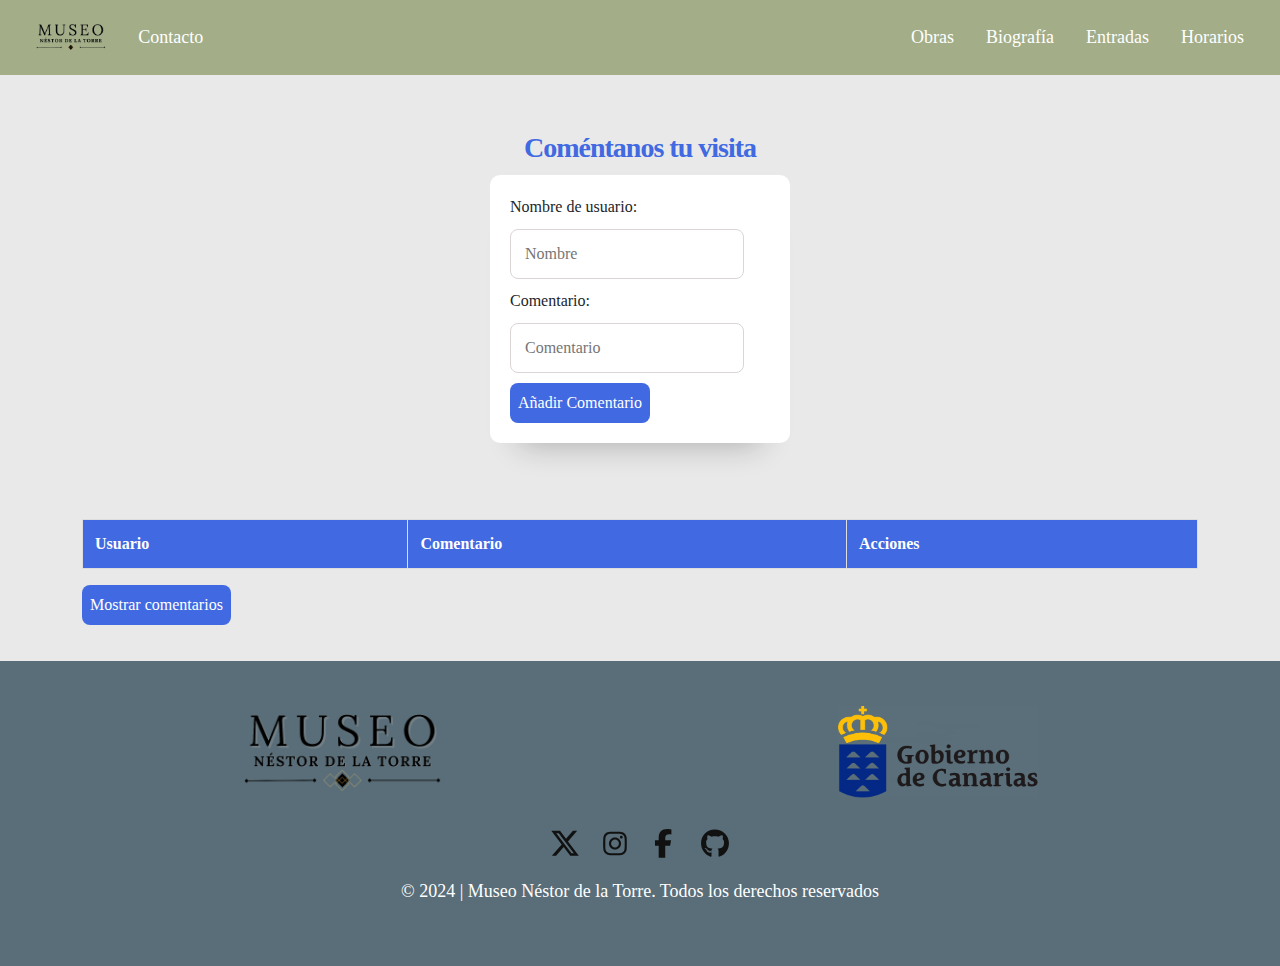
<file: comments.html>
<!DOCTYPE html>
<html lang="en">

<head>
  <meta charset="UTF-8">
  <meta name="viewport" content="width=device-width, initial-scale=1.0">
  <title>Comentarios</title>

  <!-- Latest compiled and minified CSS -->
  <link href="https://cdn.jsdelivr.net/npm/bootstrap@5.3.3/dist/css/bootstrap.min.css" rel="stylesheet">

  <!-- Latest compiled JavaScript -->
  <script src="https://cdn.jsdelivr.net/npm/bootstrap@5.3.3/dist/js/bootstrap.bundle.min.js"></script>

  <!-- My styles -->
  <link rel="stylesheet" href="css/comments.css">
  <link rel="stylesheet" href="css/table.css">
  <link rel="stylesheet" href="css/footer.css">

  <!-- JavaScript comments -->
  <script src="js/show-comments.js"></script>
</head>

<body>
  <header> <!--Menu-->
    <!-- Mobile menu button -->
    <button class="menu-toggle" aria-label="Abrir menú">
      ☰
    </button>

    <nav class="main-nav">
      <button class="menu-close" aria-label="Cerrar menú">
        ✖
      </button>
      <ul class="contact">
        <li><a href="contact.html">Contacto</a></li>
        <li class="menu-image">
          <a href="index.html">
            <img src="img/logo.png" alt="Logo del sitio">
          </a>
        </li>
      </ul>

      <ul>
        <li><a href="timetable.html">Horarios</a></li>
        <li><a href="tickets.html">Entradas</a></li>
        <li><a href="biography.html">Biografía</a></li>
        <li><a href="works.html">Obras</a></li>
      </ul>
    </nav>
  </header> <!-- ends menu -->

  <!-- Form -->
  <div class="container">
    <div class="part-1">
      <div class="form">
        <div class="title">
          <h3><b>Coméntanos tu visita</b></h3>
        </div>

        <form id="new-comments" method="GET">
          <label for="name">Nombre de usuario:</label>
          <input type="text" placeholder="Nombre" name="name" id="name">

          <label for="comment">Comentario:</label>
          <input type="text" placeholder="Comentario" name="comment" id="comment">

          <div class="add-comment">
            <button type="submit">Añadir Comentario</button>
          </div>
        </form>
      </div>
    </div>

    <!-- Table -->
    <div class="table-show-comments">
      <div id="comments-table">
        <table class="table">
          <thead>
            <tr>
              <th>Usuario</th>
              <th>Comentario</th>
              <th>Acciones</th>
            </tr>
          </thead>
          <tbody id="user-comments">
          </tbody>
        </table>
      </div>

      <div class="show-comments">
        <button id="show-comments">Mostrar comentarios</button>
      </div>
    </div>

  </div>

  <footer> <!--Last part of the page-->
    <div class="center-footer">
      <div class="logo">
        <img src="img/logo.png" alt="logo">
      </div>
      <div class="right-footer">
        <img src="img/logo-gobierno-canarias.svg.png" alt="gobierno-de-canarias">
      </div>
    </div>
    <div class="social-media-icons">
      <div class="socialcontainer">
        <div class="icon social-icon-1-1">
          <svg viewBox="0 0 512 512" height="1.7em" xmlns="http://www.w3.org/2000/svg" class="svgIcontwit" fill="white">
            <path
              d="M389.2 48h70.6L305.6 224.2 487 464H345L233.7 318.6 106.5 464H35.8L200.7 275.5 26.8 48H172.4L272.9 180.9 389.2 48zM364.4 421.8h39.1L151.1 88h-42L364.4 421.8z">
            </path>
          </svg>
        </div>
        <a href="https://x.com/?lang=es">
          <div class="social-icon-1">
            <svg viewBox="0 0 512 512" height="1.7em" xmlns="http://www.w3.org/2000/svg" class="svgIcontwit"
              fill="white">
              <path
                d="M389.2 48h70.6L305.6 224.2 487 464H345L233.7 318.6 106.5 464H35.8L200.7 275.5 26.8 48H172.4L272.9 180.9 389.2 48zM364.4 421.8h39.1L151.1 88h-42L364.4 421.8z">
              </path>
            </svg>
          </div>
        </a>
      </div>
      <div class="socialcontainer">
        <div class="icon social-icon-2-2">
          <svg fill="white" class="svgIcon" viewBox="0 0 448 512" height="1.5em" xmlns="http://www.w3.org/2000/svg">
            <path
              d="M224.1 141c-63.6 0-114.9 51.3-114.9 114.9s51.3 114.9 114.9 114.9S339 319.5 339 255.9 287.7 141 224.1 141zm0 189.6c-41.1 0-74.7-33.5-74.7-74.7s33.5-74.7 74.7-74.7 74.7 33.5 74.7 74.7-33.6 74.7-74.7 74.7zm146.4-194.3c0 14.9-12 26.8-26.8 26.8-14.9 0-26.8-12-26.8-26.8s12-26.8 26.8-26.8 26.8 12 26.8 26.8zm76.1 27.2c-1.7-35.9-9.9-67.7-36.2-93.9-26.2-26.2-58-34.4-93.9-36.2-37-2.1-147.9-2.1-184.9 0-35.8 1.7-67.6 9.9-93.9 36.1s-34.4 58-36.2 93.9c-2.1 37-2.1 147.9 0 184.9 1.7 35.9 9.9 67.7 36.2 93.9s58 34.4 93.9 36.2c37 2.1 147.9 2.1 184.9 0 35.9-1.7 67.7-9.9 93.9-36.2 26.2-26.2 34.4-58 36.2-93.9 2.1-37 2.1-147.8 0-184.8zM398.8 388c-7.8 19.6-22.9 34.7-42.6 42.6-29.5 11.7-99.5 9-132.1 9s-102.7 2.6-132.1-9c-19.6-7.8-34.7-22.9-42.6-42.6-11.7-29.5-9-99.5-9-132.1s-2.6-102.7 9-132.1c7.8-19.6 22.9-34.7 42.6-42.6 29.5-11.7 99.5-9 132.1-9s102.7-2.6 132.1 9c19.6 7.8 34.7 22.9 42.6 42.6 11.7 29.5 9 99.5 9 132.1s2.7 102.7-9 132.1z">
            </path>
          </svg>
        </div>
        <a href="https://www.instagram.com">
          <div class="social-icon-2">
            <svg fill="white" class="svgIcon" viewBox="0 0 448 512" height="1.5em" xmlns="http://www.w3.org/2000/svg">
              <path
                d="M224.1 141c-63.6 0-114.9 51.3-114.9 114.9s51.3 114.9 114.9 114.9S339 319.5 339 255.9 287.7 141 224.1 141zm0 189.6c-41.1 0-74.7-33.5-74.7-74.7s33.5-74.7 74.7-74.7 74.7 33.5 74.7 74.7-33.6 74.7-74.7 74.7zm146.4-194.3c0 14.9-12 26.8-26.8 26.8-14.9 0-26.8-12-26.8-26.8s12-26.8 26.8-26.8 26.8 12 26.8 26.8zm76.1 27.2c-1.7-35.9-9.9-67.7-36.2-93.9-26.2-26.2-58-34.4-93.9-36.2-37-2.1-147.9-2.1-184.9 0-35.8 1.7-67.6 9.9-93.9 36.1s-34.4 58-36.2 93.9c-2.1 37-2.1 147.9 0 184.9 1.7 35.9 9.9 67.7 36.2 93.9s58 34.4 93.9 36.2c37 2.1 147.9 2.1 184.9 0 35.9-1.7 67.7-9.9 93.9-36.2 26.2-26.2 34.4-58 36.2-93.9 2.1-37 2.1-147.8 0-184.8zM398.8 388c-7.8 19.6-22.9 34.7-42.6 42.6-29.5 11.7-99.5 9-132.1 9s-102.7 2.6-132.1-9c-19.6-7.8-34.7-22.9-42.6-42.6-11.7-29.5-9-99.5-9-132.1s-2.6-102.7 9-132.1c7.8-19.6 22.9-34.7 42.6-42.6 29.5-11.7 99.5-9 132.1-9s102.7-2.6 132.1 9c19.6 7.8 34.7 22.9 42.6 42.6 11.7 29.5 9 99.5 9 132.1s2.7 102.7-9 132.1z">
              </path>
            </svg>
          </div>
        </a>
      </div>
      <div class="socialcontainer">
        <div class="icon social-icon-3-3">
          <svg viewBox="0 0 384 512" fill="white" height="1.6em" xmlns="http://www.w3.org/2000/svg">
            <path
              d="M80 299.3V512H196V299.3h86.5l18-97.8H196V166.9c0-51.7 20.3-71.5 72.7-71.5c16.3 0 29.4 .4 37 1.2V7.9C291.4 4 256.4 0 236.2 0C129.3 0 80 50.5 80 159.4v42.1H14v97.8H80z">
            </path>
          </svg>
        </div>
        <a href="https://www.facebook.com/?locale=es_ES">
          <div class="social-icon-3">
            <svg viewBox="0 0 384 512" fill="white" height="1.6em" xmlns="http://www.w3.org/2000/svg">
              <path
                d="M80 299.3V512H196V299.3h86.5l18-97.8H196V166.9c0-51.7 20.3-71.5 72.7-71.5c16.3 0 29.4 .4 37 1.2V7.9C291.4 4 256.4 0 236.2 0C129.3 0 80 50.5 80 159.4v42.1H14v97.8H80z">
              </path>
            </svg>
          </div>
        </a>
      </div>
      <div class="socialcontainer">
        <div class="icon social-icon-4-4">
          <svg fill="white" viewBox="0 0 496 512" height="1.6em">
            <path
              d="M165.9 397.4c0 2-2.3 3.6-5.2 3.6-3.3.3-5.6-1.3-5.6-3.6 0-2 2.3-3.6 5.2-3.6 3-.3 5.6 1.3 5.6 3.6zm-31.1-4.5c-.7 2 1.3 4.3 4.3 4.9 2.6 1 5.6 0 6.2-2s-1.3-4.3-4.3-5.2c-2.6-.7-5.5.3-6.2 2.3zm44.2-1.7c-2.9.7-4.9 2.6-4.6 4.9.3 2 2.9 3.3 5.9 2.6 2.9-.7 4.9-2.6 4.6-4.6-.3-1.9-3-3.2-5.9-2.9zM244.8 8C106.1 8 0 113.3 0 252c0 110.9 69.8 205.8 169.5 239.2 12.8 2.3 17.3-5.6 17.3-12.1 0-6.2-.3-40.4-.3-61.4 0 0-70 15-84.7-29.8 0 0-11.4-29.1-27.8-36.6 0 0-22.9-15.7 1.6-15.4 0 0 24.9 2 38.6 25.8 21.9 38.6 58.6 27.5 72.9 20.9 2.3-16 8.8-27.1 16-33.7-55.9-6.2-112.3-14.3-112.3-110.5 0-27.5 7.6-41.3 23.6-58.9-2.6-6.5-11.1-33.3 2.6-67.9 20.9-6.5 69 27 69 27 20-5.6 41.5-8.5 62.8-8.5s42.8 2.9 62.8 8.5c0 0 48.1-33.6 69-27 13.7 34.7 5.2 61.4 2.6 67.9 16 17.7 25.8 31.5 25.8 58.9 0 96.5-58.9 104.2-114.8 110.5 9.2 7.9 17 22.9 17 46.4 0 33.7-.3 75.4-.3 83.6 0 6.5 4.6 14.4 17.3 12.1C428.2 457.8 496 362.9 496 252 496 113.3 383.5 8 244.8 8zM97.2 352.9c-1.3 1-1 3.3.7 5.2 1.6 1.6 3.9 2.3 5.2 1 1.3-1 1-3.3-.7-5.2-1.6-1.6-3.9-2.3-5.2-1zm-10.8-8.1c-.7 1.3.3 2.9 2.3 3.9 1.6 1 3.6.7 4.3-.7.7-1.3-.3-2.9-2.3-3.9-2-.6-3.6-.3-4.3.7zm32.4 35.6c-1.6 1.3-1 4.3 1.3 6.2 2.3 2.3 5.2 2.6 6.5 1 1.3-1.3.7-4.3-1.3-6.2-2.2-2.3-5.2-2.6-6.5-1zm-11.4-14.7c-1.6 1-1.6 3.6 0 5.9 1.6 2.3 4.3 3.3 5.6 2.3 1.6-1.3 1.6-3.9 0-6.2-1.4-2.3-4-3.3-5.6-2z">
            </path>
          </svg>
        </div>
        <a href="https://github.com/VictoriaRaaz/Project.git">
          <div class="social-icon-4">
            <svg fill="white" viewBox="0 0 496 512" height="1.6em">
              <path
                d="M165.9 397.4c0 2-2.3 3.6-5.2 3.6-3.3.3-5.6-1.3-5.6-3.6 0-2 2.3-3.6 5.2-3.6 3-.3 5.6 1.3 5.6 3.6zm-31.1-4.5c-.7 2 1.3 4.3 4.3 4.9 2.6 1 5.6 0 6.2-2s-1.3-4.3-4.3-5.2c-2.6-.7-5.5.3-6.2 2.3zm44.2-1.7c-2.9.7-4.9 2.6-4.6 4.9.3 2 2.9 3.3 5.9 2.6 2.9-.7 4.9-2.6 4.6-4.6-.3-1.9-3-3.2-5.9-2.9zM244.8 8C106.1 8 0 113.3 0 252c0 110.9 69.8 205.8 169.5 239.2 12.8 2.3 17.3-5.6 17.3-12.1 0-6.2-.3-40.4-.3-61.4 0 0-70 15-84.7-29.8 0 0-11.4-29.1-27.8-36.6 0 0-22.9-15.7 1.6-15.4 0 0 24.9 2 38.6 25.8 21.9 38.6 58.6 27.5 72.9 20.9 2.3-16 8.8-27.1 16-33.7-55.9-6.2-112.3-14.3-112.3-110.5 0-27.5 7.6-41.3 23.6-58.9-2.6-6.5-11.1-33.3 2.6-67.9 20.9-6.5 69 27 69 27 20-5.6 41.5-8.5 62.8-8.5s42.8 2.9 62.8 8.5c0 0 48.1-33.6 69-27 13.7 34.7 5.2 61.4 2.6 67.9 16 17.7 25.8 31.5 25.8 58.9 0 96.5-58.9 104.2-114.8 110.5 9.2 7.9 17 22.9 17 46.4 0 33.7-.3 75.4-.3 83.6 0 6.5 4.6 14.4 17.3 12.1C428.2 457.8 496 362.9 496 252 496 113.3 383.5 8 244.8 8zM97.2 352.9c-1.3 1-1 3.3.7 5.2 1.6 1.6 3.9 2.3 5.2 1 1.3-1 1-3.3-.7-5.2-1.6-1.6-3.9-2.3-5.2-1zm-10.8-8.1c-.7 1.3.3 2.9 2.3 3.9 1.6 1 3.6.7 4.3-.7.7-1.3-.3-2.9-2.3-3.9-2-.6-3.6-.3-4.3.7zm32.4 35.6c-1.6 1.3-1 4.3 1.3 6.2 2.3 2.3 5.2 2.6 6.5 1 1.3-1.3.7-4.3-1.3-6.2-2.2-2.3-5.2-2.6-6.5-1zm-11.4-14.7c-1.6 1-1.6 3.6 0 5.9 1.6 2.3 4.3 3.3 5.6 2.3 1.6-1.3 1.6-3.9 0-6.2-1.4-2.3-4-3.3-5.6-2z">
              </path>
            </svg>
          </div>
        </a>
      </div>
    </div>
    <p>© 2024 | Museo Néstor de la Torre. Todos los derechos reservados</p>
  </footer>

  <!-- Menu script when in mobile size -->
  <script src="js/menu.js"></script>
</body>

</html>
</file>
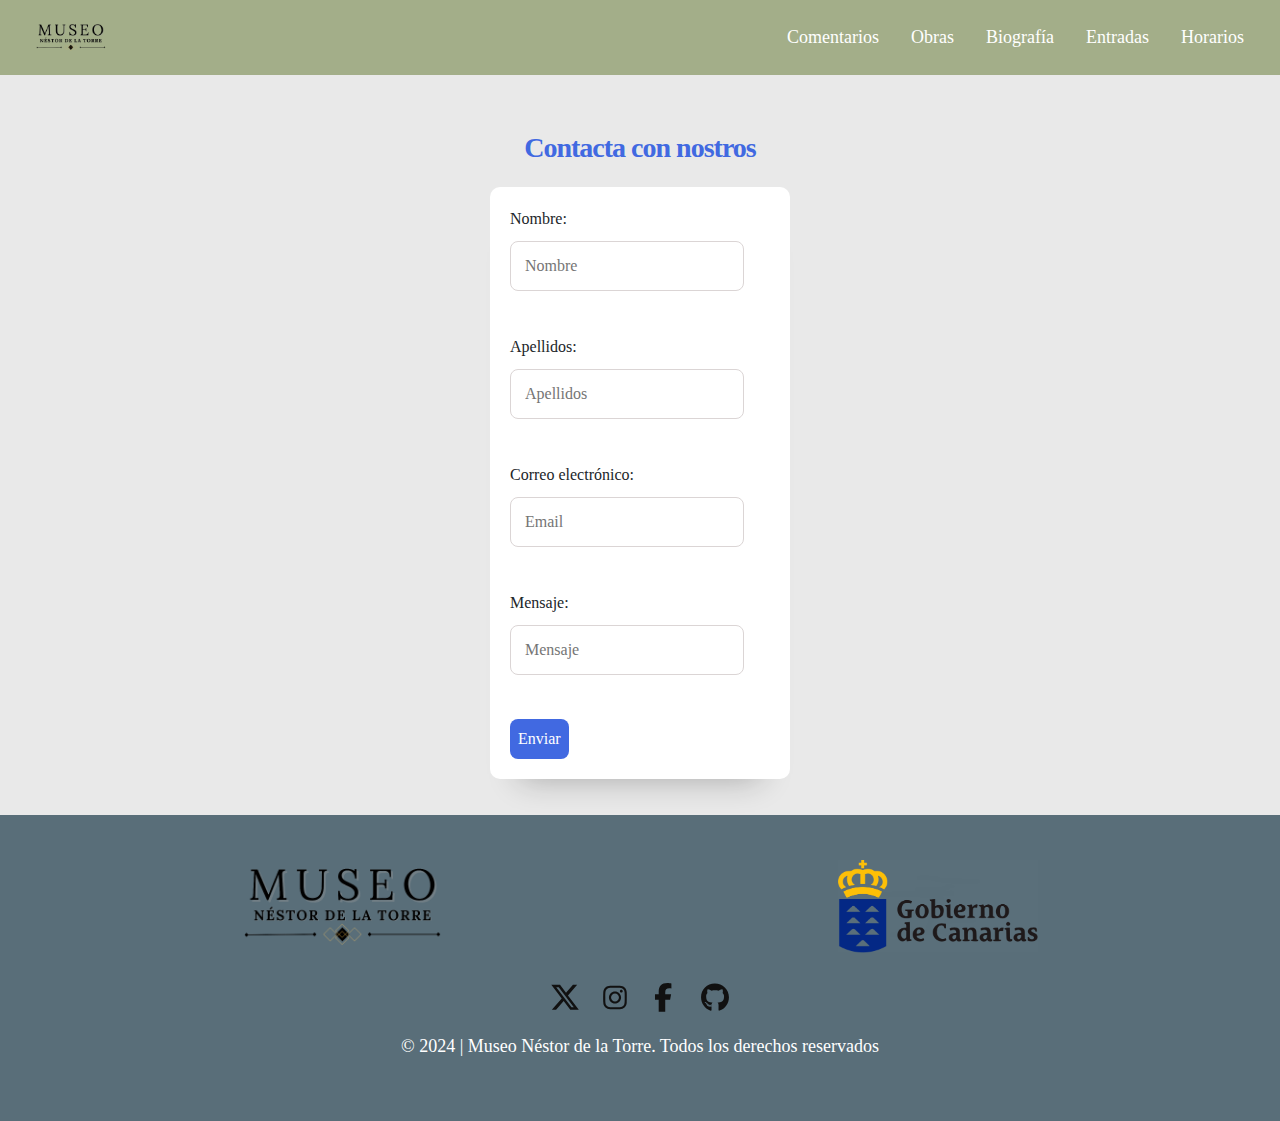
<file: contact.html>
<!DOCTYPE html>
<html lang="en">

<head>
  <meta charset="UTF-8">
  <meta name="viewport" content="width=device-width, initial-scale=1.0">
  <title>Contacto</title>

  <!-- Latest compiled and minified CSS -->
  <link href="https://cdn.jsdelivr.net/npm/bootstrap@5.3.3/dist/css/bootstrap.min.css" rel="stylesheet">

  <!-- Latest compiled JavaScript -->
  <script src="https://cdn.jsdelivr.net/npm/bootstrap@5.3.3/dist/js/bootstrap.bundle.min.js"></script>

  <!-- My styles -->
  <link rel="stylesheet" href="css/contact.css">
  <link rel="stylesheet" href="css/footer.css">

  <!-- validation with javaScript -->
  <script src="js/validate.js"></script>
</head>

<body>
  <header>
    <!-- Mobile Menu Button -->
    <button class="menu-toggle" aria-label="Abrir menú">
      ☰
    </button>

    <nav class="main-nav">
      <button class="menu-close" aria-label="Cerrar menú">
        ✖
      </button>
      <ul class="contact">
        <li class="menu-image">
          <a href="index.html">
            <img src="img/logo.png" alt="Logo del sitio">
          </a>
        </li>
      </ul>

      <ul>
        <li><a href="timetable.html">Horarios</a></li>
        <li><a href="tickets.html">Entradas</a></li>
        <li><a href="biography.html">Biografía</a></li>
        <li><a href="works.html">Obras</a></li>
        <li><a href="comments.html">Comentarios</a></li>
      </ul>
    </nav>
  </header>

  <div class="container">
    <div class="item">
      <!-- Create a Form -->
      <div class="title">
        <h3><b>Contacta con nostros</b></h3>
      </div>

      <form action="show-data.html" id="personal-data-form" method="GET">
        <label for="name">Nombre:</label>
        <input type="text" placeholder="Nombre" name="name" id="name">
        <span id="form-name">* campo requerido</span>

        <label for="surname">Apellidos:</label>
        <input type="text" placeholder="Apellidos" name="surname" id="surname">
        <span id="form-surname">* campo requerido</span>

        <label for="email">Correo electrónico:</label>
        <input type="text" placeholder="Email" name="email" id="email">
        <span id="form-email">* campo requerido</span>

        <label for="message">Mensaje:</label>
        <input type="text" placeholder="Mensaje" name="message" id="message">
        <span id="form-message">* campo requerido</span>

        <div class="form-submit">
          <button type="submit">Enviar</button>
        </div>
      </form>
    </div>
  </div>

  <footer> <!--Last part of the page-->
    <div class="center-footer">
      <div class="logo">
        <img src="img/logo.png" alt="logo">
      </div>
      <div class="right-footer">
        <img src="img/logo-gobierno-canarias.svg.png" alt="gobierno-de-canarias">
      </div>
    </div>
    <div class="social-media-icons">
      <div class="socialcontainer">
        <div class="icon social-icon-1-1">
          <svg viewBox="0 0 512 512" height="1.7em" xmlns="http://www.w3.org/2000/svg" class="svgIcontwit" fill="white">
            <path
              d="M389.2 48h70.6L305.6 224.2 487 464H345L233.7 318.6 106.5 464H35.8L200.7 275.5 26.8 48H172.4L272.9 180.9 389.2 48zM364.4 421.8h39.1L151.1 88h-42L364.4 421.8z">
            </path>
          </svg>
        </div>
        <a href="https://x.com/?lang=es">
          <div class="social-icon-1">
            <svg viewBox="0 0 512 512" height="1.7em" xmlns="http://www.w3.org/2000/svg" class="svgIcontwit"
              fill="white">
              <path
                d="M389.2 48h70.6L305.6 224.2 487 464H345L233.7 318.6 106.5 464H35.8L200.7 275.5 26.8 48H172.4L272.9 180.9 389.2 48zM364.4 421.8h39.1L151.1 88h-42L364.4 421.8z">
              </path>
            </svg>
          </div>
        </a>
      </div>
      <div class="socialcontainer">
        <div class="icon social-icon-2-2">
          <svg fill="white" class="svgIcon" viewBox="0 0 448 512" height="1.5em" xmlns="http://www.w3.org/2000/svg">
            <path
              d="M224.1 141c-63.6 0-114.9 51.3-114.9 114.9s51.3 114.9 114.9 114.9S339 319.5 339 255.9 287.7 141 224.1 141zm0 189.6c-41.1 0-74.7-33.5-74.7-74.7s33.5-74.7 74.7-74.7 74.7 33.5 74.7 74.7-33.6 74.7-74.7 74.7zm146.4-194.3c0 14.9-12 26.8-26.8 26.8-14.9 0-26.8-12-26.8-26.8s12-26.8 26.8-26.8 26.8 12 26.8 26.8zm76.1 27.2c-1.7-35.9-9.9-67.7-36.2-93.9-26.2-26.2-58-34.4-93.9-36.2-37-2.1-147.9-2.1-184.9 0-35.8 1.7-67.6 9.9-93.9 36.1s-34.4 58-36.2 93.9c-2.1 37-2.1 147.9 0 184.9 1.7 35.9 9.9 67.7 36.2 93.9s58 34.4 93.9 36.2c37 2.1 147.9 2.1 184.9 0 35.9-1.7 67.7-9.9 93.9-36.2 26.2-26.2 34.4-58 36.2-93.9 2.1-37 2.1-147.8 0-184.8zM398.8 388c-7.8 19.6-22.9 34.7-42.6 42.6-29.5 11.7-99.5 9-132.1 9s-102.7 2.6-132.1-9c-19.6-7.8-34.7-22.9-42.6-42.6-11.7-29.5-9-99.5-9-132.1s-2.6-102.7 9-132.1c7.8-19.6 22.9-34.7 42.6-42.6 29.5-11.7 99.5-9 132.1-9s102.7-2.6 132.1 9c19.6 7.8 34.7 22.9 42.6 42.6 11.7 29.5 9 99.5 9 132.1s2.7 102.7-9 132.1z">
            </path>
          </svg>
        </div>
        <a href="https://www.instagram.com">
          <div class="social-icon-2">
            <svg fill="white" class="svgIcon" viewBox="0 0 448 512" height="1.5em" xmlns="http://www.w3.org/2000/svg">
              <path
                d="M224.1 141c-63.6 0-114.9 51.3-114.9 114.9s51.3 114.9 114.9 114.9S339 319.5 339 255.9 287.7 141 224.1 141zm0 189.6c-41.1 0-74.7-33.5-74.7-74.7s33.5-74.7 74.7-74.7 74.7 33.5 74.7 74.7-33.6 74.7-74.7 74.7zm146.4-194.3c0 14.9-12 26.8-26.8 26.8-14.9 0-26.8-12-26.8-26.8s12-26.8 26.8-26.8 26.8 12 26.8 26.8zm76.1 27.2c-1.7-35.9-9.9-67.7-36.2-93.9-26.2-26.2-58-34.4-93.9-36.2-37-2.1-147.9-2.1-184.9 0-35.8 1.7-67.6 9.9-93.9 36.1s-34.4 58-36.2 93.9c-2.1 37-2.1 147.9 0 184.9 1.7 35.9 9.9 67.7 36.2 93.9s58 34.4 93.9 36.2c37 2.1 147.9 2.1 184.9 0 35.9-1.7 67.7-9.9 93.9-36.2 26.2-26.2 34.4-58 36.2-93.9 2.1-37 2.1-147.8 0-184.8zM398.8 388c-7.8 19.6-22.9 34.7-42.6 42.6-29.5 11.7-99.5 9-132.1 9s-102.7 2.6-132.1-9c-19.6-7.8-34.7-22.9-42.6-42.6-11.7-29.5-9-99.5-9-132.1s-2.6-102.7 9-132.1c7.8-19.6 22.9-34.7 42.6-42.6 29.5-11.7 99.5-9 132.1-9s102.7-2.6 132.1 9c19.6 7.8 34.7 22.9 42.6 42.6 11.7 29.5 9 99.5 9 132.1s2.7 102.7-9 132.1z">
              </path>
            </svg>
          </div>
        </a>
      </div>
      <div class="socialcontainer">
        <div class="icon social-icon-3-3">
          <svg viewBox="0 0 384 512" fill="white" height="1.6em" xmlns="http://www.w3.org/2000/svg">
            <path
              d="M80 299.3V512H196V299.3h86.5l18-97.8H196V166.9c0-51.7 20.3-71.5 72.7-71.5c16.3 0 29.4 .4 37 1.2V7.9C291.4 4 256.4 0 236.2 0C129.3 0 80 50.5 80 159.4v42.1H14v97.8H80z">
            </path>
          </svg>
        </div>
        <a href="https://www.facebook.com/?locale=es_ES">
          <div class="social-icon-3">
            <svg viewBox="0 0 384 512" fill="white" height="1.6em" xmlns="http://www.w3.org/2000/svg">
              <path
                d="M80 299.3V512H196V299.3h86.5l18-97.8H196V166.9c0-51.7 20.3-71.5 72.7-71.5c16.3 0 29.4 .4 37 1.2V7.9C291.4 4 256.4 0 236.2 0C129.3 0 80 50.5 80 159.4v42.1H14v97.8H80z">
              </path>
            </svg>
          </div>
        </a>
      </div>
      <div class="socialcontainer">
        <div class="icon social-icon-4-4">
          <svg fill="white" viewBox="0 0 496 512" height="1.6em">
            <path
              d="M165.9 397.4c0 2-2.3 3.6-5.2 3.6-3.3.3-5.6-1.3-5.6-3.6 0-2 2.3-3.6 5.2-3.6 3-.3 5.6 1.3 5.6 3.6zm-31.1-4.5c-.7 2 1.3 4.3 4.3 4.9 2.6 1 5.6 0 6.2-2s-1.3-4.3-4.3-5.2c-2.6-.7-5.5.3-6.2 2.3zm44.2-1.7c-2.9.7-4.9 2.6-4.6 4.9.3 2 2.9 3.3 5.9 2.6 2.9-.7 4.9-2.6 4.6-4.6-.3-1.9-3-3.2-5.9-2.9zM244.8 8C106.1 8 0 113.3 0 252c0 110.9 69.8 205.8 169.5 239.2 12.8 2.3 17.3-5.6 17.3-12.1 0-6.2-.3-40.4-.3-61.4 0 0-70 15-84.7-29.8 0 0-11.4-29.1-27.8-36.6 0 0-22.9-15.7 1.6-15.4 0 0 24.9 2 38.6 25.8 21.9 38.6 58.6 27.5 72.9 20.9 2.3-16 8.8-27.1 16-33.7-55.9-6.2-112.3-14.3-112.3-110.5 0-27.5 7.6-41.3 23.6-58.9-2.6-6.5-11.1-33.3 2.6-67.9 20.9-6.5 69 27 69 27 20-5.6 41.5-8.5 62.8-8.5s42.8 2.9 62.8 8.5c0 0 48.1-33.6 69-27 13.7 34.7 5.2 61.4 2.6 67.9 16 17.7 25.8 31.5 25.8 58.9 0 96.5-58.9 104.2-114.8 110.5 9.2 7.9 17 22.9 17 46.4 0 33.7-.3 75.4-.3 83.6 0 6.5 4.6 14.4 17.3 12.1C428.2 457.8 496 362.9 496 252 496 113.3 383.5 8 244.8 8zM97.2 352.9c-1.3 1-1 3.3.7 5.2 1.6 1.6 3.9 2.3 5.2 1 1.3-1 1-3.3-.7-5.2-1.6-1.6-3.9-2.3-5.2-1zm-10.8-8.1c-.7 1.3.3 2.9 2.3 3.9 1.6 1 3.6.7 4.3-.7.7-1.3-.3-2.9-2.3-3.9-2-.6-3.6-.3-4.3.7zm32.4 35.6c-1.6 1.3-1 4.3 1.3 6.2 2.3 2.3 5.2 2.6 6.5 1 1.3-1.3.7-4.3-1.3-6.2-2.2-2.3-5.2-2.6-6.5-1zm-11.4-14.7c-1.6 1-1.6 3.6 0 5.9 1.6 2.3 4.3 3.3 5.6 2.3 1.6-1.3 1.6-3.9 0-6.2-1.4-2.3-4-3.3-5.6-2z">
            </path>
          </svg>
        </div>
        <a href="https://github.com/VictoriaRaaz/Project.git">
          <div class="social-icon-4">
            <svg fill="white" viewBox="0 0 496 512" height="1.6em">
              <path
                d="M165.9 397.4c0 2-2.3 3.6-5.2 3.6-3.3.3-5.6-1.3-5.6-3.6 0-2 2.3-3.6 5.2-3.6 3-.3 5.6 1.3 5.6 3.6zm-31.1-4.5c-.7 2 1.3 4.3 4.3 4.9 2.6 1 5.6 0 6.2-2s-1.3-4.3-4.3-5.2c-2.6-.7-5.5.3-6.2 2.3zm44.2-1.7c-2.9.7-4.9 2.6-4.6 4.9.3 2 2.9 3.3 5.9 2.6 2.9-.7 4.9-2.6 4.6-4.6-.3-1.9-3-3.2-5.9-2.9zM244.8 8C106.1 8 0 113.3 0 252c0 110.9 69.8 205.8 169.5 239.2 12.8 2.3 17.3-5.6 17.3-12.1 0-6.2-.3-40.4-.3-61.4 0 0-70 15-84.7-29.8 0 0-11.4-29.1-27.8-36.6 0 0-22.9-15.7 1.6-15.4 0 0 24.9 2 38.6 25.8 21.9 38.6 58.6 27.5 72.9 20.9 2.3-16 8.8-27.1 16-33.7-55.9-6.2-112.3-14.3-112.3-110.5 0-27.5 7.6-41.3 23.6-58.9-2.6-6.5-11.1-33.3 2.6-67.9 20.9-6.5 69 27 69 27 20-5.6 41.5-8.5 62.8-8.5s42.8 2.9 62.8 8.5c0 0 48.1-33.6 69-27 13.7 34.7 5.2 61.4 2.6 67.9 16 17.7 25.8 31.5 25.8 58.9 0 96.5-58.9 104.2-114.8 110.5 9.2 7.9 17 22.9 17 46.4 0 33.7-.3 75.4-.3 83.6 0 6.5 4.6 14.4 17.3 12.1C428.2 457.8 496 362.9 496 252 496 113.3 383.5 8 244.8 8zM97.2 352.9c-1.3 1-1 3.3.7 5.2 1.6 1.6 3.9 2.3 5.2 1 1.3-1 1-3.3-.7-5.2-1.6-1.6-3.9-2.3-5.2-1zm-10.8-8.1c-.7 1.3.3 2.9 2.3 3.9 1.6 1 3.6.7 4.3-.7.7-1.3-.3-2.9-2.3-3.9-2-.6-3.6-.3-4.3.7zm32.4 35.6c-1.6 1.3-1 4.3 1.3 6.2 2.3 2.3 5.2 2.6 6.5 1 1.3-1.3.7-4.3-1.3-6.2-2.2-2.3-5.2-2.6-6.5-1zm-11.4-14.7c-1.6 1-1.6 3.6 0 5.9 1.6 2.3 4.3 3.3 5.6 2.3 1.6-1.3 1.6-3.9 0-6.2-1.4-2.3-4-3.3-5.6-2z">
              </path>
            </svg>
          </div>
        </a>
      </div>
    </div>
    <p>© 2024 | Museo Néstor de la Torre. Todos los derechos reservados</p>
  </footer>

  <!-- Menu script when in mobile size -->
  <script src="js/menu.js"></script>
</body>

</html>
</file>
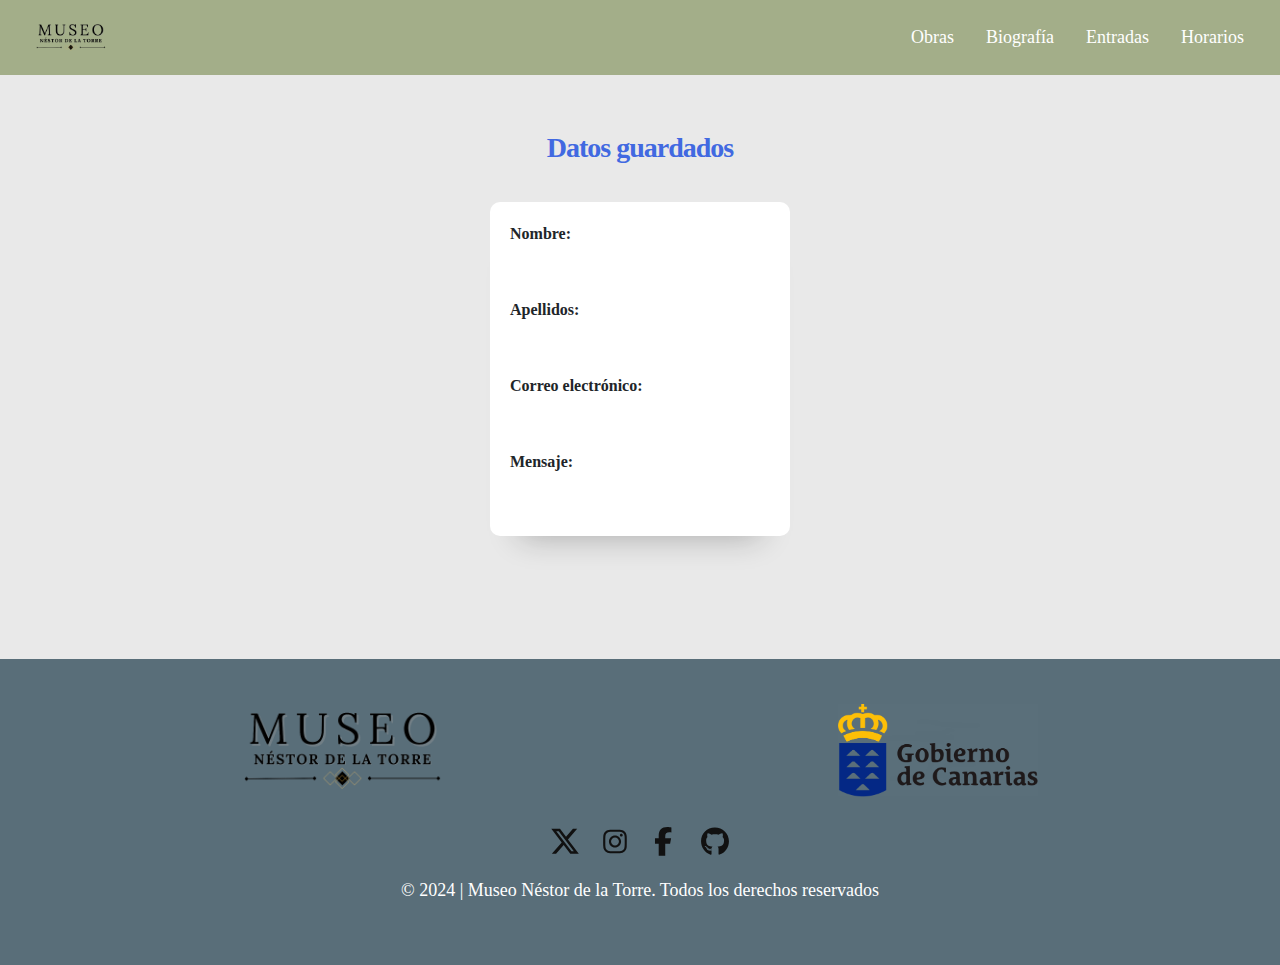
<file: show-data.html>
<!DOCTYPE html>
<html lang="en">

<head>
  <meta charset="UTF-8">
  <meta name="viewport" content="width=device-width, initial-scale=1.0">
  <title>Contacto</title>

  <!-- Latest compiled and minified CSS -->
  <link href="https://cdn.jsdelivr.net/npm/bootstrap@5.3.3/dist/css/bootstrap.min.css" rel="stylesheet">

  <!-- Latest compiled JavaScript -->
  <script src="https://cdn.jsdelivr.net/npm/bootstrap@5.3.3/dist/js/bootstrap.bundle.min.js"></script>

  <!-- My styles -->
  <link rel="stylesheet" href="css/show-data.css">
  <link rel="stylesheet" href="css/footer.css">
</head>

<body>
  <header>
    <!-- Mobile Menu Button -->
    <button class="menu-toggle" aria-label="Abrir menú">
      ☰
    </button>

    <nav class="main-nav">
      <button class="menu-close" aria-label="Cerrar menú">
        ✖
      </button>
      <ul class="contact">
        <li class="menu-image">
          <a href="index.html">
            <img src="img/logo.png" alt="Logo del sitio">
          </a>
        </li>
      </ul>

      <ul>
        <li><a href="timetable.html">Horarios</a></li>
        <li><a href="tickets.html">Entradas</a></li>
        <li><a href="biography.html">Biografía</a></li>
        <li><a href="works.html">Obras</a></li>
      </ul>
    </nav>
  </header>

  <div class="container">
    <div class="item">
      <!-- Show in the HTML page the elements which will contain the data entered in the form -->
      <div class="title">
        <h3><b>Datos guardados</b></h3>
      </div>
      <div class="data-container">
        <p class="data-item"><strong>Nombre:</strong></p>
        <p class="data-value" id="name"></p>
        <p class="data-item"><strong>Apellidos:</strong></p>
        <p class="data-value" id="surname"></p>
        <p class="data-item"><strong>Correo electrónico:</strong></p>
        <p class="data-value" id="email"></p>
        <p class="data-item"><strong>Mensaje:</strong></p>
        <p class="data-value" id="message"></p>
      </div>
    </div>
  </div>


  <footer> <!--Last part of the page-->
    <div class="center-footer">
      <div class="logo">
        <img src="img/logo.png" alt="logo">
      </div>
      <div class="right-footer">
        <img src="img/logo-gobierno-canarias.svg.png" alt="gobierno-de-canarias">
      </div>
    </div>
    <div class="social-media-icons">
      <div class="socialcontainer">
        <div class="icon social-icon-1-1">
          <svg viewBox="0 0 512 512" height="1.7em" xmlns="http://www.w3.org/2000/svg" class="svgIcontwit" fill="white">
            <path
              d="M389.2 48h70.6L305.6 224.2 487 464H345L233.7 318.6 106.5 464H35.8L200.7 275.5 26.8 48H172.4L272.9 180.9 389.2 48zM364.4 421.8h39.1L151.1 88h-42L364.4 421.8z">
            </path>
          </svg>
        </div>
        <a href="https://x.com/?lang=es">
          <div class="social-icon-1">
            <svg viewBox="0 0 512 512" height="1.7em" xmlns="http://www.w3.org/2000/svg" class="svgIcontwit"
              fill="white">
              <path
                d="M389.2 48h70.6L305.6 224.2 487 464H345L233.7 318.6 106.5 464H35.8L200.7 275.5 26.8 48H172.4L272.9 180.9 389.2 48zM364.4 421.8h39.1L151.1 88h-42L364.4 421.8z">
              </path>
            </svg>
          </div>
        </a>
      </div>
      <div class="socialcontainer">
        <div class="icon social-icon-2-2">
          <svg fill="white" class="svgIcon" viewBox="0 0 448 512" height="1.5em" xmlns="http://www.w3.org/2000/svg">
            <path
              d="M224.1 141c-63.6 0-114.9 51.3-114.9 114.9s51.3 114.9 114.9 114.9S339 319.5 339 255.9 287.7 141 224.1 141zm0 189.6c-41.1 0-74.7-33.5-74.7-74.7s33.5-74.7 74.7-74.7 74.7 33.5 74.7 74.7-33.6 74.7-74.7 74.7zm146.4-194.3c0 14.9-12 26.8-26.8 26.8-14.9 0-26.8-12-26.8-26.8s12-26.8 26.8-26.8 26.8 12 26.8 26.8zm76.1 27.2c-1.7-35.9-9.9-67.7-36.2-93.9-26.2-26.2-58-34.4-93.9-36.2-37-2.1-147.9-2.1-184.9 0-35.8 1.7-67.6 9.9-93.9 36.1s-34.4 58-36.2 93.9c-2.1 37-2.1 147.9 0 184.9 1.7 35.9 9.9 67.7 36.2 93.9s58 34.4 93.9 36.2c37 2.1 147.9 2.1 184.9 0 35.9-1.7 67.7-9.9 93.9-36.2 26.2-26.2 34.4-58 36.2-93.9 2.1-37 2.1-147.8 0-184.8zM398.8 388c-7.8 19.6-22.9 34.7-42.6 42.6-29.5 11.7-99.5 9-132.1 9s-102.7 2.6-132.1-9c-19.6-7.8-34.7-22.9-42.6-42.6-11.7-29.5-9-99.5-9-132.1s-2.6-102.7 9-132.1c7.8-19.6 22.9-34.7 42.6-42.6 29.5-11.7 99.5-9 132.1-9s102.7-2.6 132.1 9c19.6 7.8 34.7 22.9 42.6 42.6 11.7 29.5 9 99.5 9 132.1s2.7 102.7-9 132.1z">
            </path>
          </svg>
        </div>
        <a href="https://www.instagram.com">
          <div class="social-icon-2">
            <svg fill="white" class="svgIcon" viewBox="0 0 448 512" height="1.5em" xmlns="http://www.w3.org/2000/svg">
              <path
                d="M224.1 141c-63.6 0-114.9 51.3-114.9 114.9s51.3 114.9 114.9 114.9S339 319.5 339 255.9 287.7 141 224.1 141zm0 189.6c-41.1 0-74.7-33.5-74.7-74.7s33.5-74.7 74.7-74.7 74.7 33.5 74.7 74.7-33.6 74.7-74.7 74.7zm146.4-194.3c0 14.9-12 26.8-26.8 26.8-14.9 0-26.8-12-26.8-26.8s12-26.8 26.8-26.8 26.8 12 26.8 26.8zm76.1 27.2c-1.7-35.9-9.9-67.7-36.2-93.9-26.2-26.2-58-34.4-93.9-36.2-37-2.1-147.9-2.1-184.9 0-35.8 1.7-67.6 9.9-93.9 36.1s-34.4 58-36.2 93.9c-2.1 37-2.1 147.9 0 184.9 1.7 35.9 9.9 67.7 36.2 93.9s58 34.4 93.9 36.2c37 2.1 147.9 2.1 184.9 0 35.9-1.7 67.7-9.9 93.9-36.2 26.2-26.2 34.4-58 36.2-93.9 2.1-37 2.1-147.8 0-184.8zM398.8 388c-7.8 19.6-22.9 34.7-42.6 42.6-29.5 11.7-99.5 9-132.1 9s-102.7 2.6-132.1-9c-19.6-7.8-34.7-22.9-42.6-42.6-11.7-29.5-9-99.5-9-132.1s-2.6-102.7 9-132.1c7.8-19.6 22.9-34.7 42.6-42.6 29.5-11.7 99.5-9 132.1-9s102.7-2.6 132.1 9c19.6 7.8 34.7 22.9 42.6 42.6 11.7 29.5 9 99.5 9 132.1s2.7 102.7-9 132.1z">
              </path>
            </svg>
          </div>
        </a>
      </div>
      <div class="socialcontainer">
        <div class="icon social-icon-3-3">
          <svg viewBox="0 0 384 512" fill="white" height="1.6em" xmlns="http://www.w3.org/2000/svg">
            <path
              d="M80 299.3V512H196V299.3h86.5l18-97.8H196V166.9c0-51.7 20.3-71.5 72.7-71.5c16.3 0 29.4 .4 37 1.2V7.9C291.4 4 256.4 0 236.2 0C129.3 0 80 50.5 80 159.4v42.1H14v97.8H80z">
            </path>
          </svg>
        </div>
        <a href="https://www.facebook.com/?locale=es_ES">
          <div class="social-icon-3">
            <svg viewBox="0 0 384 512" fill="white" height="1.6em" xmlns="http://www.w3.org/2000/svg">
              <path
                d="M80 299.3V512H196V299.3h86.5l18-97.8H196V166.9c0-51.7 20.3-71.5 72.7-71.5c16.3 0 29.4 .4 37 1.2V7.9C291.4 4 256.4 0 236.2 0C129.3 0 80 50.5 80 159.4v42.1H14v97.8H80z">
              </path>
            </svg>
          </div>
        </a>
      </div>
      <div class="socialcontainer">
        <div class="icon social-icon-4-4">
          <svg fill="white" viewBox="0 0 496 512" height="1.6em">
            <path
              d="M165.9 397.4c0 2-2.3 3.6-5.2 3.6-3.3.3-5.6-1.3-5.6-3.6 0-2 2.3-3.6 5.2-3.6 3-.3 5.6 1.3 5.6 3.6zm-31.1-4.5c-.7 2 1.3 4.3 4.3 4.9 2.6 1 5.6 0 6.2-2s-1.3-4.3-4.3-5.2c-2.6-.7-5.5.3-6.2 2.3zm44.2-1.7c-2.9.7-4.9 2.6-4.6 4.9.3 2 2.9 3.3 5.9 2.6 2.9-.7 4.9-2.6 4.6-4.6-.3-1.9-3-3.2-5.9-2.9zM244.8 8C106.1 8 0 113.3 0 252c0 110.9 69.8 205.8 169.5 239.2 12.8 2.3 17.3-5.6 17.3-12.1 0-6.2-.3-40.4-.3-61.4 0 0-70 15-84.7-29.8 0 0-11.4-29.1-27.8-36.6 0 0-22.9-15.7 1.6-15.4 0 0 24.9 2 38.6 25.8 21.9 38.6 58.6 27.5 72.9 20.9 2.3-16 8.8-27.1 16-33.7-55.9-6.2-112.3-14.3-112.3-110.5 0-27.5 7.6-41.3 23.6-58.9-2.6-6.5-11.1-33.3 2.6-67.9 20.9-6.5 69 27 69 27 20-5.6 41.5-8.5 62.8-8.5s42.8 2.9 62.8 8.5c0 0 48.1-33.6 69-27 13.7 34.7 5.2 61.4 2.6 67.9 16 17.7 25.8 31.5 25.8 58.9 0 96.5-58.9 104.2-114.8 110.5 9.2 7.9 17 22.9 17 46.4 0 33.7-.3 75.4-.3 83.6 0 6.5 4.6 14.4 17.3 12.1C428.2 457.8 496 362.9 496 252 496 113.3 383.5 8 244.8 8zM97.2 352.9c-1.3 1-1 3.3.7 5.2 1.6 1.6 3.9 2.3 5.2 1 1.3-1 1-3.3-.7-5.2-1.6-1.6-3.9-2.3-5.2-1zm-10.8-8.1c-.7 1.3.3 2.9 2.3 3.9 1.6 1 3.6.7 4.3-.7.7-1.3-.3-2.9-2.3-3.9-2-.6-3.6-.3-4.3.7zm32.4 35.6c-1.6 1.3-1 4.3 1.3 6.2 2.3 2.3 5.2 2.6 6.5 1 1.3-1.3.7-4.3-1.3-6.2-2.2-2.3-5.2-2.6-6.5-1zm-11.4-14.7c-1.6 1-1.6 3.6 0 5.9 1.6 2.3 4.3 3.3 5.6 2.3 1.6-1.3 1.6-3.9 0-6.2-1.4-2.3-4-3.3-5.6-2z">
            </path>
          </svg>
        </div>
        <a href="https://github.com/VictoriaRaaz/Project.git">
          <div class="social-icon-4">
            <svg fill="white" viewBox="0 0 496 512" height="1.6em">
              <path
                d="M165.9 397.4c0 2-2.3 3.6-5.2 3.6-3.3.3-5.6-1.3-5.6-3.6 0-2 2.3-3.6 5.2-3.6 3-.3 5.6 1.3 5.6 3.6zm-31.1-4.5c-.7 2 1.3 4.3 4.3 4.9 2.6 1 5.6 0 6.2-2s-1.3-4.3-4.3-5.2c-2.6-.7-5.5.3-6.2 2.3zm44.2-1.7c-2.9.7-4.9 2.6-4.6 4.9.3 2 2.9 3.3 5.9 2.6 2.9-.7 4.9-2.6 4.6-4.6-.3-1.9-3-3.2-5.9-2.9zM244.8 8C106.1 8 0 113.3 0 252c0 110.9 69.8 205.8 169.5 239.2 12.8 2.3 17.3-5.6 17.3-12.1 0-6.2-.3-40.4-.3-61.4 0 0-70 15-84.7-29.8 0 0-11.4-29.1-27.8-36.6 0 0-22.9-15.7 1.6-15.4 0 0 24.9 2 38.6 25.8 21.9 38.6 58.6 27.5 72.9 20.9 2.3-16 8.8-27.1 16-33.7-55.9-6.2-112.3-14.3-112.3-110.5 0-27.5 7.6-41.3 23.6-58.9-2.6-6.5-11.1-33.3 2.6-67.9 20.9-6.5 69 27 69 27 20-5.6 41.5-8.5 62.8-8.5s42.8 2.9 62.8 8.5c0 0 48.1-33.6 69-27 13.7 34.7 5.2 61.4 2.6 67.9 16 17.7 25.8 31.5 25.8 58.9 0 96.5-58.9 104.2-114.8 110.5 9.2 7.9 17 22.9 17 46.4 0 33.7-.3 75.4-.3 83.6 0 6.5 4.6 14.4 17.3 12.1C428.2 457.8 496 362.9 496 252 496 113.3 383.5 8 244.8 8zM97.2 352.9c-1.3 1-1 3.3.7 5.2 1.6 1.6 3.9 2.3 5.2 1 1.3-1 1-3.3-.7-5.2-1.6-1.6-3.9-2.3-5.2-1zm-10.8-8.1c-.7 1.3.3 2.9 2.3 3.9 1.6 1 3.6.7 4.3-.7.7-1.3-.3-2.9-2.3-3.9-2-.6-3.6-.3-4.3.7zm32.4 35.6c-1.6 1.3-1 4.3 1.3 6.2 2.3 2.3 5.2 2.6 6.5 1 1.3-1.3.7-4.3-1.3-6.2-2.2-2.3-5.2-2.6-6.5-1zm-11.4-14.7c-1.6 1-1.6 3.6 0 5.9 1.6 2.3 4.3 3.3 5.6 2.3 1.6-1.3 1.6-3.9 0-6.2-1.4-2.3-4-3.3-5.6-2z">
              </path>
            </svg>
          </div>
        </a>
      </div>
    </div>
    <p>© 2024 | Museo Néstor de la Torre. Todos los derechos reservados</p>
  </footer>

  <!-- Create a JavaScript file to show data  -->
  <script src="js/show-data.js"></script>

  <!-- Menu script when in mobile size -->
  <script src="js/menu.js"></script>

</body>

</html>
</file>
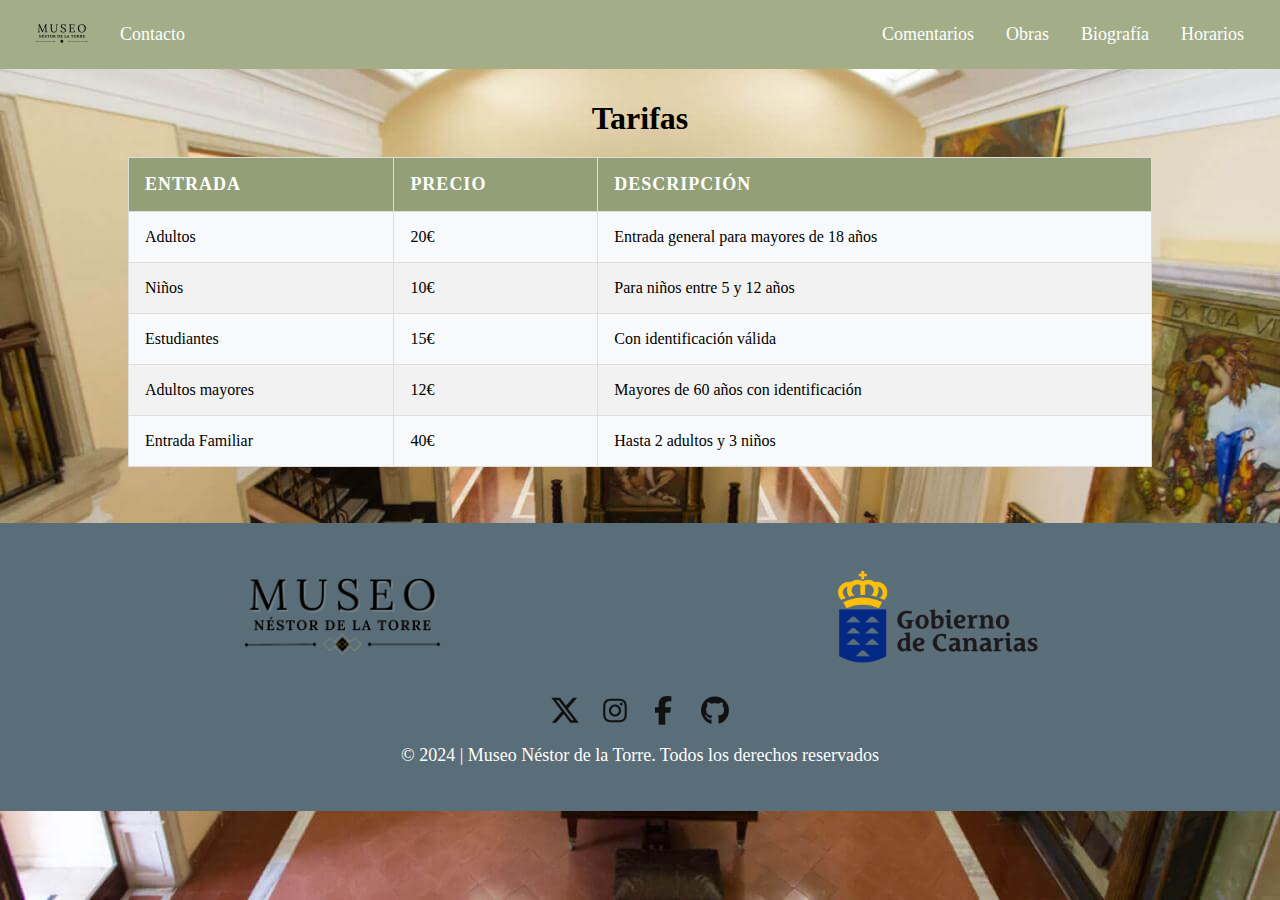
<file: tickets.html>
<!DOCTYPE html>
<html lang="en">

<head>
  <meta charset="UTF-8">
  <meta name="viewport" content="width=device-width, initial-scale=1.0">
  <title>Precios</title>

  <!-- My Styles -->
  <link rel="stylesheet" href="css/tickets.css">
  <link rel="stylesheet" href="css/menu.css">
  <link rel="stylesheet" href="css/footer.css">
</head>

<body>
  <header>
    <!-- Mobile Menu Button -->
    <button class="menu-toggle" aria-label="Abrir menú">
      ☰
    </button>

    <nav class="main-nav">
      <button class="menu-close" aria-label="Cerrar menú">
        ✖
      </button>
      <ul class="contact">
        <li><a href="contact.html">Contacto</a></li>
        <li class="menu-image">
          <a href="index.html">
            <img src="img/logo.png" alt="Logo del sitio">
          </a>
        </li>
      </ul>

      <ul>
        <li><a href="timetable.html">Horarios</a></li>
        <li><a href="biography.html">Biografía</a></li>
        <li><a href="works.html">Obras</a></li>
        <li><a href="comments.html">Comentarios</a></li>
      </ul>
    </nav>
  </header>

  <div class="container-1">
    <h1>Tarifas</h1>
  </div>

  <table>
    <thead>
      <tr>
        <th>Entrada</th>
        <th>Precio</th>
        <th>Descripción</th>
      </tr>
    </thead>
    <tbody>
      <tr>
        <td>Adultos</td>
        <td>20€</td>
        <td>Entrada general para mayores de 18 años</td>
      </tr>
      <tr>
        <td>Niños</td>
        <td>10€</td>
        <td>Para niños entre 5 y 12 años</td>
      </tr>
      <tr>
        <td>Estudiantes</td>
        <td>15€</td>
        <td>Con identificación válida</td>
      </tr>
      <tr>
        <td>Adultos mayores</td>
        <td>12€</td>
        <td>Mayores de 60 años con identificación</td>
      </tr>
      <tr>
        <td>Entrada Familiar</td>
        <td>40€</td>
        <td>Hasta 2 adultos y 3 niños</td>
      </tr>
    </tbody>
  </table>

  <div class="info">
    <div class="alternative-info">
      <p><strong>Adultos:</strong> 20€ - Entrada general para mayores de 18 años</p>
      <p><strong>Niños:</strong> 10€ - Para niños entre 5 y 12 años</p>
      <p><strong>Estudiantes:</strong> 15€ - Con identificación válida</p>
      <p><strong>Adultos mayores:</strong> 12€ - Mayores de 60 años con identificación</p>
      <p><strong>Entrada Familiar:</strong> 40€ - Hasta 2 adultos y 3 niños</p>
    </div>
  </div>


  <footer> <!--Last part of the page-->
    <div class="center-footer">
      <div class="logo">
        <img src="img/logo.png" alt="logo">
      </div>
      <div class="right-footer">
        <img src="img/logo-gobierno-canarias.svg.png" alt="gobierno-de-canarias">
      </div>
    </div>
    <div class="social-media-icons">
      <div class="socialcontainer">
        <div class="icon social-icon-1-1">
          <svg viewBox="0 0 512 512" height="1.7em" xmlns="http://www.w3.org/2000/svg" class="svgIcontwit" fill="white">
            <path
              d="M389.2 48h70.6L305.6 224.2 487 464H345L233.7 318.6 106.5 464H35.8L200.7 275.5 26.8 48H172.4L272.9 180.9 389.2 48zM364.4 421.8h39.1L151.1 88h-42L364.4 421.8z">
            </path>
          </svg>
        </div>
        <a href="https://x.com/?lang=es">
          <div class="social-icon-1">
            <svg viewBox="0 0 512 512" height="1.7em" xmlns="http://www.w3.org/2000/svg" class="svgIcontwit"
              fill="white">
              <path
                d="M389.2 48h70.6L305.6 224.2 487 464H345L233.7 318.6 106.5 464H35.8L200.7 275.5 26.8 48H172.4L272.9 180.9 389.2 48zM364.4 421.8h39.1L151.1 88h-42L364.4 421.8z">
              </path>
            </svg>
          </div>
        </a>
      </div>
      <div class="socialcontainer">
        <div class="icon social-icon-2-2">
          <svg fill="white" class="svgIcon" viewBox="0 0 448 512" height="1.5em" xmlns="http://www.w3.org/2000/svg">
            <path
              d="M224.1 141c-63.6 0-114.9 51.3-114.9 114.9s51.3 114.9 114.9 114.9S339 319.5 339 255.9 287.7 141 224.1 141zm0 189.6c-41.1 0-74.7-33.5-74.7-74.7s33.5-74.7 74.7-74.7 74.7 33.5 74.7 74.7-33.6 74.7-74.7 74.7zm146.4-194.3c0 14.9-12 26.8-26.8 26.8-14.9 0-26.8-12-26.8-26.8s12-26.8 26.8-26.8 26.8 12 26.8 26.8zm76.1 27.2c-1.7-35.9-9.9-67.7-36.2-93.9-26.2-26.2-58-34.4-93.9-36.2-37-2.1-147.9-2.1-184.9 0-35.8 1.7-67.6 9.9-93.9 36.1s-34.4 58-36.2 93.9c-2.1 37-2.1 147.9 0 184.9 1.7 35.9 9.9 67.7 36.2 93.9s58 34.4 93.9 36.2c37 2.1 147.9 2.1 184.9 0 35.9-1.7 67.7-9.9 93.9-36.2 26.2-26.2 34.4-58 36.2-93.9 2.1-37 2.1-147.8 0-184.8zM398.8 388c-7.8 19.6-22.9 34.7-42.6 42.6-29.5 11.7-99.5 9-132.1 9s-102.7 2.6-132.1-9c-19.6-7.8-34.7-22.9-42.6-42.6-11.7-29.5-9-99.5-9-132.1s-2.6-102.7 9-132.1c7.8-19.6 22.9-34.7 42.6-42.6 29.5-11.7 99.5-9 132.1-9s102.7-2.6 132.1 9c19.6 7.8 34.7 22.9 42.6 42.6 11.7 29.5 9 99.5 9 132.1s2.7 102.7-9 132.1z">
            </path>
          </svg>
        </div>
        <a href="https://www.instagram.com">
          <div class="social-icon-2">
            <svg fill="white" class="svgIcon" viewBox="0 0 448 512" height="1.5em" xmlns="http://www.w3.org/2000/svg">
              <path
                d="M224.1 141c-63.6 0-114.9 51.3-114.9 114.9s51.3 114.9 114.9 114.9S339 319.5 339 255.9 287.7 141 224.1 141zm0 189.6c-41.1 0-74.7-33.5-74.7-74.7s33.5-74.7 74.7-74.7 74.7 33.5 74.7 74.7-33.6 74.7-74.7 74.7zm146.4-194.3c0 14.9-12 26.8-26.8 26.8-14.9 0-26.8-12-26.8-26.8s12-26.8 26.8-26.8 26.8 12 26.8 26.8zm76.1 27.2c-1.7-35.9-9.9-67.7-36.2-93.9-26.2-26.2-58-34.4-93.9-36.2-37-2.1-147.9-2.1-184.9 0-35.8 1.7-67.6 9.9-93.9 36.1s-34.4 58-36.2 93.9c-2.1 37-2.1 147.9 0 184.9 1.7 35.9 9.9 67.7 36.2 93.9s58 34.4 93.9 36.2c37 2.1 147.9 2.1 184.9 0 35.9-1.7 67.7-9.9 93.9-36.2 26.2-26.2 34.4-58 36.2-93.9 2.1-37 2.1-147.8 0-184.8zM398.8 388c-7.8 19.6-22.9 34.7-42.6 42.6-29.5 11.7-99.5 9-132.1 9s-102.7 2.6-132.1-9c-19.6-7.8-34.7-22.9-42.6-42.6-11.7-29.5-9-99.5-9-132.1s-2.6-102.7 9-132.1c7.8-19.6 22.9-34.7 42.6-42.6 29.5-11.7 99.5-9 132.1-9s102.7-2.6 132.1 9c19.6 7.8 34.7 22.9 42.6 42.6 11.7 29.5 9 99.5 9 132.1s2.7 102.7-9 132.1z">
              </path>
            </svg>
          </div>
        </a>
      </div>
      <div class="socialcontainer">
        <div class="icon social-icon-3-3">
          <svg viewBox="0 0 384 512" fill="white" height="1.6em" xmlns="http://www.w3.org/2000/svg">
            <path
              d="M80 299.3V512H196V299.3h86.5l18-97.8H196V166.9c0-51.7 20.3-71.5 72.7-71.5c16.3 0 29.4 .4 37 1.2V7.9C291.4 4 256.4 0 236.2 0C129.3 0 80 50.5 80 159.4v42.1H14v97.8H80z">
            </path>
          </svg>
        </div>
        <a href="https://www.facebook.com/?locale=es_ES">
          <div class="social-icon-3">
            <svg viewBox="0 0 384 512" fill="white" height="1.6em" xmlns="http://www.w3.org/2000/svg">
              <path
                d="M80 299.3V512H196V299.3h86.5l18-97.8H196V166.9c0-51.7 20.3-71.5 72.7-71.5c16.3 0 29.4 .4 37 1.2V7.9C291.4 4 256.4 0 236.2 0C129.3 0 80 50.5 80 159.4v42.1H14v97.8H80z">
              </path>
            </svg>
          </div>
        </a>
      </div>
      <div class="socialcontainer">
        <div class="icon social-icon-4-4">
          <svg fill="white" viewBox="0 0 496 512" height="1.6em">
            <path
              d="M165.9 397.4c0 2-2.3 3.6-5.2 3.6-3.3.3-5.6-1.3-5.6-3.6 0-2 2.3-3.6 5.2-3.6 3-.3 5.6 1.3 5.6 3.6zm-31.1-4.5c-.7 2 1.3 4.3 4.3 4.9 2.6 1 5.6 0 6.2-2s-1.3-4.3-4.3-5.2c-2.6-.7-5.5.3-6.2 2.3zm44.2-1.7c-2.9.7-4.9 2.6-4.6 4.9.3 2 2.9 3.3 5.9 2.6 2.9-.7 4.9-2.6 4.6-4.6-.3-1.9-3-3.2-5.9-2.9zM244.8 8C106.1 8 0 113.3 0 252c0 110.9 69.8 205.8 169.5 239.2 12.8 2.3 17.3-5.6 17.3-12.1 0-6.2-.3-40.4-.3-61.4 0 0-70 15-84.7-29.8 0 0-11.4-29.1-27.8-36.6 0 0-22.9-15.7 1.6-15.4 0 0 24.9 2 38.6 25.8 21.9 38.6 58.6 27.5 72.9 20.9 2.3-16 8.8-27.1 16-33.7-55.9-6.2-112.3-14.3-112.3-110.5 0-27.5 7.6-41.3 23.6-58.9-2.6-6.5-11.1-33.3 2.6-67.9 20.9-6.5 69 27 69 27 20-5.6 41.5-8.5 62.8-8.5s42.8 2.9 62.8 8.5c0 0 48.1-33.6 69-27 13.7 34.7 5.2 61.4 2.6 67.9 16 17.7 25.8 31.5 25.8 58.9 0 96.5-58.9 104.2-114.8 110.5 9.2 7.9 17 22.9 17 46.4 0 33.7-.3 75.4-.3 83.6 0 6.5 4.6 14.4 17.3 12.1C428.2 457.8 496 362.9 496 252 496 113.3 383.5 8 244.8 8zM97.2 352.9c-1.3 1-1 3.3.7 5.2 1.6 1.6 3.9 2.3 5.2 1 1.3-1 1-3.3-.7-5.2-1.6-1.6-3.9-2.3-5.2-1zm-10.8-8.1c-.7 1.3.3 2.9 2.3 3.9 1.6 1 3.6.7 4.3-.7.7-1.3-.3-2.9-2.3-3.9-2-.6-3.6-.3-4.3.7zm32.4 35.6c-1.6 1.3-1 4.3 1.3 6.2 2.3 2.3 5.2 2.6 6.5 1 1.3-1.3.7-4.3-1.3-6.2-2.2-2.3-5.2-2.6-6.5-1zm-11.4-14.7c-1.6 1-1.6 3.6 0 5.9 1.6 2.3 4.3 3.3 5.6 2.3 1.6-1.3 1.6-3.9 0-6.2-1.4-2.3-4-3.3-5.6-2z">
            </path>
          </svg>
        </div>
        <a href="https://github.com/VictoriaRaaz/Project.git">
          <div class="social-icon-4">
            <svg fill="white" viewBox="0 0 496 512" height="1.6em">
              <path
                d="M165.9 397.4c0 2-2.3 3.6-5.2 3.6-3.3.3-5.6-1.3-5.6-3.6 0-2 2.3-3.6 5.2-3.6 3-.3 5.6 1.3 5.6 3.6zm-31.1-4.5c-.7 2 1.3 4.3 4.3 4.9 2.6 1 5.6 0 6.2-2s-1.3-4.3-4.3-5.2c-2.6-.7-5.5.3-6.2 2.3zm44.2-1.7c-2.9.7-4.9 2.6-4.6 4.9.3 2 2.9 3.3 5.9 2.6 2.9-.7 4.9-2.6 4.6-4.6-.3-1.9-3-3.2-5.9-2.9zM244.8 8C106.1 8 0 113.3 0 252c0 110.9 69.8 205.8 169.5 239.2 12.8 2.3 17.3-5.6 17.3-12.1 0-6.2-.3-40.4-.3-61.4 0 0-70 15-84.7-29.8 0 0-11.4-29.1-27.8-36.6 0 0-22.9-15.7 1.6-15.4 0 0 24.9 2 38.6 25.8 21.9 38.6 58.6 27.5 72.9 20.9 2.3-16 8.8-27.1 16-33.7-55.9-6.2-112.3-14.3-112.3-110.5 0-27.5 7.6-41.3 23.6-58.9-2.6-6.5-11.1-33.3 2.6-67.9 20.9-6.5 69 27 69 27 20-5.6 41.5-8.5 62.8-8.5s42.8 2.9 62.8 8.5c0 0 48.1-33.6 69-27 13.7 34.7 5.2 61.4 2.6 67.9 16 17.7 25.8 31.5 25.8 58.9 0 96.5-58.9 104.2-114.8 110.5 9.2 7.9 17 22.9 17 46.4 0 33.7-.3 75.4-.3 83.6 0 6.5 4.6 14.4 17.3 12.1C428.2 457.8 496 362.9 496 252 496 113.3 383.5 8 244.8 8zM97.2 352.9c-1.3 1-1 3.3.7 5.2 1.6 1.6 3.9 2.3 5.2 1 1.3-1 1-3.3-.7-5.2-1.6-1.6-3.9-2.3-5.2-1zm-10.8-8.1c-.7 1.3.3 2.9 2.3 3.9 1.6 1 3.6.7 4.3-.7.7-1.3-.3-2.9-2.3-3.9-2-.6-3.6-.3-4.3.7zm32.4 35.6c-1.6 1.3-1 4.3 1.3 6.2 2.3 2.3 5.2 2.6 6.5 1 1.3-1.3.7-4.3-1.3-6.2-2.2-2.3-5.2-2.6-6.5-1zm-11.4-14.7c-1.6 1-1.6 3.6 0 5.9 1.6 2.3 4.3 3.3 5.6 2.3 1.6-1.3 1.6-3.9 0-6.2-1.4-2.3-4-3.3-5.6-2z">
              </path>
            </svg>
          </div>
        </a>
      </div>
    </div>
    <p>© 2024 | Museo Néstor de la Torre. Todos los derechos reservados</p>
  </footer>

  <!-- Menu script when in mobile size -->
  <script src="js/menu.js"></script>

</body>

</html>
</file>
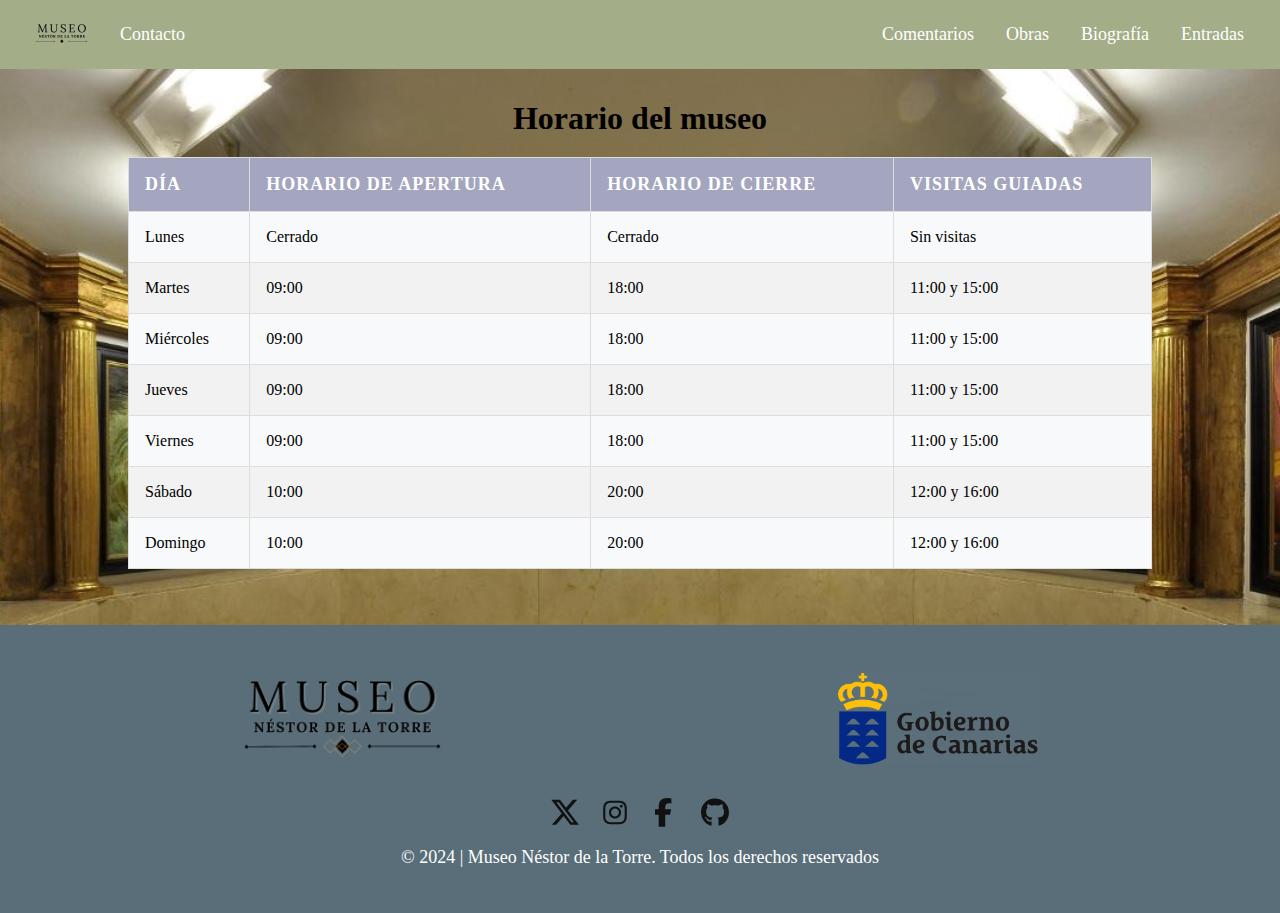
<file: timetable.html>
<!DOCTYPE html>
<html lang="en">

<head>
  <meta charset="UTF-8">
  <meta name="viewport" content="width=device-width, initial-scale=1.0">
  <title>Horarios</title>

  <!-- My Styles -->
  <link rel="stylesheet" href="css/timetable.css">
  <link rel="stylesheet" href="css/menu.css">
  <link rel="stylesheet" href="css/footer.css">
</head>

<body>
  <header>
    <!-- Mobile Menu Button -->
    <button class="menu-toggle" aria-label="Abrir menú">
      ☰
    </button>

    <nav class="main-nav">
      <button class="menu-close" aria-label="Cerrar menú">
        ✖
      </button>
      <ul class="contact">
        <li><a href="contact.html">Contacto</a></li>
        <li class="menu-image">
          <a href="index.html">
            <img src="img/logo.png" alt="Logo del sitio">
          </a>
        </li>
      </ul>

      <ul>
        <li><a href="tickets.html">Entradas</a></li>
        <li><a href="biography.html">Biografía</a></li>
        <li><a href="works.html">Obras</a></li>
        <li><a href="comments.html">Comentarios</a></li>
      </ul>
    </nav>
  </header>

  <div class="container-1">
    <h1>Horario del museo</h1>
  </div>
  <table>
    <thead>
      <tr>
        <th>Día</th>
        <th>Horario de Apertura</th>
        <th>Horario de Cierre</th>
        <th>Visitas Guiadas</th>
      </tr>
    </thead>
    <tbody>
      <tr>
        <td>Lunes</td>
        <td>Cerrado</td>
        <td>Cerrado</td>
        <td>Sin visitas</td>
      </tr>
      <tr>
        <td>Martes</td>
        <td>09:00</td>
        <td>18:00</td>
        <td>11:00 y 15:00</td>
      </tr>
      <tr>
        <td>Miércoles</td>
        <td>09:00</td>
        <td>18:00</td>
        <td>11:00 y 15:00</td>
      </tr>
      <tr>
        <td>Jueves</td>
        <td>09:00</td>
        <td>18:00</td>
        <td>11:00 y 15:00</td>
      </tr>
      <tr>
        <td>Viernes</td>
        <td>09:00</td>
        <td>18:00</td>
        <td>11:00 y 15:00</td>
      </tr>
      <tr>
        <td>Sábado</td>
        <td>10:00</td>
        <td>20:00</td>
        <td>12:00 y 16:00</td>
      </tr>
      <tr>
        <td>Domingo</td>
        <td>10:00</td>
        <td>20:00</td>
        <td>12:00 y 16:00</td>
      </tr>
    </tbody>
  </table>

  <div class="info">
    <div class="alternative-info">
      <p><strong>Lunes:</strong> Cerrado, Sin visitas.</p>
      <p><strong>Martes:</strong> 09:00 - 18:00, Visitas a las 11:00 y 15:00.</p>
      <p><strong>Miércoles:</strong> 09:00 - 18:00, Visitas a las 11:00 y 15:00.</p>
      <p><strong>Jueves:</strong> 09:00 - 18:00, Visitas a las 11:00 y 15:00.</p>
      <p><strong>Viernes:</strong> 09:00 - 18:00, Visitas a las 11:00 y 15:00.</p>
      <p><strong>Sábado:</strong> 10:00 - 20:00, Visitas a las 12:00 y 16:00.</p>
      <p><strong>Domingo:</strong> 10:00 - 20:00, Visitas a las 12:00 y 16:00.</p>
    </div>
  </div>

  <footer> <!--Last part of the page-->
    <div class="center-footer">
      <div class="logo">
        <img src="img/logo.png" alt="logo">
      </div>
      <div class="right-footer">
        <img src="img/logo-gobierno-canarias.svg.png" alt="gobierno-de-canarias">
      </div>
    </div>
    <div class="social-media-icons">
      <div class="socialcontainer">
        <div class="icon social-icon-1-1">
          <svg viewBox="0 0 512 512" height="1.7em" xmlns="http://www.w3.org/2000/svg" class="svgIcontwit" fill="white">
            <path
              d="M389.2 48h70.6L305.6 224.2 487 464H345L233.7 318.6 106.5 464H35.8L200.7 275.5 26.8 48H172.4L272.9 180.9 389.2 48zM364.4 421.8h39.1L151.1 88h-42L364.4 421.8z">
            </path>
          </svg>
        </div>
        <a href="https://x.com/?lang=es">
          <div class="social-icon-1">
            <svg viewBox="0 0 512 512" height="1.7em" xmlns="http://www.w3.org/2000/svg" class="svgIcontwit"
              fill="white">
              <path
                d="M389.2 48h70.6L305.6 224.2 487 464H345L233.7 318.6 106.5 464H35.8L200.7 275.5 26.8 48H172.4L272.9 180.9 389.2 48zM364.4 421.8h39.1L151.1 88h-42L364.4 421.8z">
              </path>
            </svg>
          </div>
        </a>
      </div>
      <div class="socialcontainer">
        <div class="icon social-icon-2-2">
          <svg fill="white" class="svgIcon" viewBox="0 0 448 512" height="1.5em" xmlns="http://www.w3.org/2000/svg">
            <path
              d="M224.1 141c-63.6 0-114.9 51.3-114.9 114.9s51.3 114.9 114.9 114.9S339 319.5 339 255.9 287.7 141 224.1 141zm0 189.6c-41.1 0-74.7-33.5-74.7-74.7s33.5-74.7 74.7-74.7 74.7 33.5 74.7 74.7-33.6 74.7-74.7 74.7zm146.4-194.3c0 14.9-12 26.8-26.8 26.8-14.9 0-26.8-12-26.8-26.8s12-26.8 26.8-26.8 26.8 12 26.8 26.8zm76.1 27.2c-1.7-35.9-9.9-67.7-36.2-93.9-26.2-26.2-58-34.4-93.9-36.2-37-2.1-147.9-2.1-184.9 0-35.8 1.7-67.6 9.9-93.9 36.1s-34.4 58-36.2 93.9c-2.1 37-2.1 147.9 0 184.9 1.7 35.9 9.9 67.7 36.2 93.9s58 34.4 93.9 36.2c37 2.1 147.9 2.1 184.9 0 35.9-1.7 67.7-9.9 93.9-36.2 26.2-26.2 34.4-58 36.2-93.9 2.1-37 2.1-147.8 0-184.8zM398.8 388c-7.8 19.6-22.9 34.7-42.6 42.6-29.5 11.7-99.5 9-132.1 9s-102.7 2.6-132.1-9c-19.6-7.8-34.7-22.9-42.6-42.6-11.7-29.5-9-99.5-9-132.1s-2.6-102.7 9-132.1c7.8-19.6 22.9-34.7 42.6-42.6 29.5-11.7 99.5-9 132.1-9s102.7-2.6 132.1 9c19.6 7.8 34.7 22.9 42.6 42.6 11.7 29.5 9 99.5 9 132.1s2.7 102.7-9 132.1z">
            </path>
          </svg>
        </div>
        <a href="https://www.instagram.com">
          <div class="social-icon-2">
            <svg fill="white" class="svgIcon" viewBox="0 0 448 512" height="1.5em" xmlns="http://www.w3.org/2000/svg">
              <path
                d="M224.1 141c-63.6 0-114.9 51.3-114.9 114.9s51.3 114.9 114.9 114.9S339 319.5 339 255.9 287.7 141 224.1 141zm0 189.6c-41.1 0-74.7-33.5-74.7-74.7s33.5-74.7 74.7-74.7 74.7 33.5 74.7 74.7-33.6 74.7-74.7 74.7zm146.4-194.3c0 14.9-12 26.8-26.8 26.8-14.9 0-26.8-12-26.8-26.8s12-26.8 26.8-26.8 26.8 12 26.8 26.8zm76.1 27.2c-1.7-35.9-9.9-67.7-36.2-93.9-26.2-26.2-58-34.4-93.9-36.2-37-2.1-147.9-2.1-184.9 0-35.8 1.7-67.6 9.9-93.9 36.1s-34.4 58-36.2 93.9c-2.1 37-2.1 147.9 0 184.9 1.7 35.9 9.9 67.7 36.2 93.9s58 34.4 93.9 36.2c37 2.1 147.9 2.1 184.9 0 35.9-1.7 67.7-9.9 93.9-36.2 26.2-26.2 34.4-58 36.2-93.9 2.1-37 2.1-147.8 0-184.8zM398.8 388c-7.8 19.6-22.9 34.7-42.6 42.6-29.5 11.7-99.5 9-132.1 9s-102.7 2.6-132.1-9c-19.6-7.8-34.7-22.9-42.6-42.6-11.7-29.5-9-99.5-9-132.1s-2.6-102.7 9-132.1c7.8-19.6 22.9-34.7 42.6-42.6 29.5-11.7 99.5-9 132.1-9s102.7-2.6 132.1 9c19.6 7.8 34.7 22.9 42.6 42.6 11.7 29.5 9 99.5 9 132.1s2.7 102.7-9 132.1z">
              </path>
            </svg>
          </div>
        </a>
      </div>
      <div class="socialcontainer">
        <div class="icon social-icon-3-3">
          <svg viewBox="0 0 384 512" fill="white" height="1.6em" xmlns="http://www.w3.org/2000/svg">
            <path
              d="M80 299.3V512H196V299.3h86.5l18-97.8H196V166.9c0-51.7 20.3-71.5 72.7-71.5c16.3 0 29.4 .4 37 1.2V7.9C291.4 4 256.4 0 236.2 0C129.3 0 80 50.5 80 159.4v42.1H14v97.8H80z">
            </path>
          </svg>
        </div>
        <a href="https://www.facebook.com/?locale=es_ES">
          <div class="social-icon-3">
            <svg viewBox="0 0 384 512" fill="white" height="1.6em" xmlns="http://www.w3.org/2000/svg">
              <path
                d="M80 299.3V512H196V299.3h86.5l18-97.8H196V166.9c0-51.7 20.3-71.5 72.7-71.5c16.3 0 29.4 .4 37 1.2V7.9C291.4 4 256.4 0 236.2 0C129.3 0 80 50.5 80 159.4v42.1H14v97.8H80z">
              </path>
            </svg>
          </div>
        </a>
      </div>
      <div class="socialcontainer">
        <div class="icon social-icon-4-4">
          <svg fill="white" viewBox="0 0 496 512" height="1.6em">
            <path
              d="M165.9 397.4c0 2-2.3 3.6-5.2 3.6-3.3.3-5.6-1.3-5.6-3.6 0-2 2.3-3.6 5.2-3.6 3-.3 5.6 1.3 5.6 3.6zm-31.1-4.5c-.7 2 1.3 4.3 4.3 4.9 2.6 1 5.6 0 6.2-2s-1.3-4.3-4.3-5.2c-2.6-.7-5.5.3-6.2 2.3zm44.2-1.7c-2.9.7-4.9 2.6-4.6 4.9.3 2 2.9 3.3 5.9 2.6 2.9-.7 4.9-2.6 4.6-4.6-.3-1.9-3-3.2-5.9-2.9zM244.8 8C106.1 8 0 113.3 0 252c0 110.9 69.8 205.8 169.5 239.2 12.8 2.3 17.3-5.6 17.3-12.1 0-6.2-.3-40.4-.3-61.4 0 0-70 15-84.7-29.8 0 0-11.4-29.1-27.8-36.6 0 0-22.9-15.7 1.6-15.4 0 0 24.9 2 38.6 25.8 21.9 38.6 58.6 27.5 72.9 20.9 2.3-16 8.8-27.1 16-33.7-55.9-6.2-112.3-14.3-112.3-110.5 0-27.5 7.6-41.3 23.6-58.9-2.6-6.5-11.1-33.3 2.6-67.9 20.9-6.5 69 27 69 27 20-5.6 41.5-8.5 62.8-8.5s42.8 2.9 62.8 8.5c0 0 48.1-33.6 69-27 13.7 34.7 5.2 61.4 2.6 67.9 16 17.7 25.8 31.5 25.8 58.9 0 96.5-58.9 104.2-114.8 110.5 9.2 7.9 17 22.9 17 46.4 0 33.7-.3 75.4-.3 83.6 0 6.5 4.6 14.4 17.3 12.1C428.2 457.8 496 362.9 496 252 496 113.3 383.5 8 244.8 8zM97.2 352.9c-1.3 1-1 3.3.7 5.2 1.6 1.6 3.9 2.3 5.2 1 1.3-1 1-3.3-.7-5.2-1.6-1.6-3.9-2.3-5.2-1zm-10.8-8.1c-.7 1.3.3 2.9 2.3 3.9 1.6 1 3.6.7 4.3-.7.7-1.3-.3-2.9-2.3-3.9-2-.6-3.6-.3-4.3.7zm32.4 35.6c-1.6 1.3-1 4.3 1.3 6.2 2.3 2.3 5.2 2.6 6.5 1 1.3-1.3.7-4.3-1.3-6.2-2.2-2.3-5.2-2.6-6.5-1zm-11.4-14.7c-1.6 1-1.6 3.6 0 5.9 1.6 2.3 4.3 3.3 5.6 2.3 1.6-1.3 1.6-3.9 0-6.2-1.4-2.3-4-3.3-5.6-2z">
            </path>
          </svg>
        </div>
        <a href="https://github.com/VictoriaRaaz/Project.git">
          <div class="social-icon-4">
            <svg fill="white" viewBox="0 0 496 512" height="1.6em">
              <path
                d="M165.9 397.4c0 2-2.3 3.6-5.2 3.6-3.3.3-5.6-1.3-5.6-3.6 0-2 2.3-3.6 5.2-3.6 3-.3 5.6 1.3 5.6 3.6zm-31.1-4.5c-.7 2 1.3 4.3 4.3 4.9 2.6 1 5.6 0 6.2-2s-1.3-4.3-4.3-5.2c-2.6-.7-5.5.3-6.2 2.3zm44.2-1.7c-2.9.7-4.9 2.6-4.6 4.9.3 2 2.9 3.3 5.9 2.6 2.9-.7 4.9-2.6 4.6-4.6-.3-1.9-3-3.2-5.9-2.9zM244.8 8C106.1 8 0 113.3 0 252c0 110.9 69.8 205.8 169.5 239.2 12.8 2.3 17.3-5.6 17.3-12.1 0-6.2-.3-40.4-.3-61.4 0 0-70 15-84.7-29.8 0 0-11.4-29.1-27.8-36.6 0 0-22.9-15.7 1.6-15.4 0 0 24.9 2 38.6 25.8 21.9 38.6 58.6 27.5 72.9 20.9 2.3-16 8.8-27.1 16-33.7-55.9-6.2-112.3-14.3-112.3-110.5 0-27.5 7.6-41.3 23.6-58.9-2.6-6.5-11.1-33.3 2.6-67.9 20.9-6.5 69 27 69 27 20-5.6 41.5-8.5 62.8-8.5s42.8 2.9 62.8 8.5c0 0 48.1-33.6 69-27 13.7 34.7 5.2 61.4 2.6 67.9 16 17.7 25.8 31.5 25.8 58.9 0 96.5-58.9 104.2-114.8 110.5 9.2 7.9 17 22.9 17 46.4 0 33.7-.3 75.4-.3 83.6 0 6.5 4.6 14.4 17.3 12.1C428.2 457.8 496 362.9 496 252 496 113.3 383.5 8 244.8 8zM97.2 352.9c-1.3 1-1 3.3.7 5.2 1.6 1.6 3.9 2.3 5.2 1 1.3-1 1-3.3-.7-5.2-1.6-1.6-3.9-2.3-5.2-1zm-10.8-8.1c-.7 1.3.3 2.9 2.3 3.9 1.6 1 3.6.7 4.3-.7.7-1.3-.3-2.9-2.3-3.9-2-.6-3.6-.3-4.3.7zm32.4 35.6c-1.6 1.3-1 4.3 1.3 6.2 2.3 2.3 5.2 2.6 6.5 1 1.3-1.3.7-4.3-1.3-6.2-2.2-2.3-5.2-2.6-6.5-1zm-11.4-14.7c-1.6 1-1.6 3.6 0 5.9 1.6 2.3 4.3 3.3 5.6 2.3 1.6-1.3 1.6-3.9 0-6.2-1.4-2.3-4-3.3-5.6-2z">
              </path>
            </svg>
          </div>
        </a>
      </div>
    </div>
    <p>© 2024 | Museo Néstor de la Torre. Todos los derechos reservados</p>
  </footer>

  <!-- Menu script when in mobile size -->
  <script src="js/menu.js"></script>

</body>

</html>
</file>
<file: css/style.css>
* {
  margin: 0;
  padding: 0;
  border: 0;
}

.title {
  padding: 5em;
}

.first-part {
  background-image: linear-gradient(to bottom, rgba(0, 0, 0, 0) 80%, #D9C6B0), url('../img/painting1.jpg');
  /* Background image for the main part of the page */
  background-size: cover;
  /* Adjust the background image to cover the entire header */
  background-position: center;
  /* Center the image */
  min-height: 100vh;
  /* Minimun height */
  object-fit: contain;

  color: white;
  text-align: center;
  /* Center the header text */
  font-size: large;
  /* Header text size */
}

body {
  background-color: #D9C6B0;
}

.container-1 {
  display: flex;
  /* Sets the container as a flex container */
  flex-direction: row;
  /* Aligns the container's content in a row */
  flex-wrap: wrap;
  /* Allows elements to wrap into multiple lines if they don’t fit on a single line */
  justify-content: space-between;
  /* Distributes elements with one at the start and another at the end */
  padding: 2em;
  /* Add space around the content */
}

.left-container-h2 {
  margin-bottom: 1em;
}

.left-container p {
  font-size: large;
  margin-bottom: 2em;
  /*adds a margin below each paragraph */
}

.photo-container img {
  /* image inside the container */
  border-color: black;
  /* border color (black) */
  border-width: 3px;
  /* border width */
  border-style: solid;
  /* border style */
}

.container-2 {
  padding: 2em;
  /* Add space around the content */
}

.canvas-container {
  display: flex;
  flex-direction: row;
  /* aligns the canvass in a row */
  flex-wrap: wrap;

  justify-content: space-evenly;
}

.canvas-container img {
  width: 300px;
  /* Set the width of the images */
  height: 300px;
  /* Set the height of the images */
  margin: 1%;
  /* Creates a 1% margin around each image */

  transition: transform 0.3s, box-shadow 0.3s;
  /* Add an animation */
}

.canvas-container img:hover {
  /* effect applied to images */
  transform: scale(1.05);
  /* Slightly increase the size */
  box-shadow: 0 4px 10px rgba(0, 0, 0, 0.5);
  /* Add a shadow */
}

.container-3 {
  display: flex;
  /* Sets the container as a flex container */
  flex-direction: row;
  flex-wrap: wrap;
  justify-content: center;
  /* Distributes elements with one at the start and another at the end */
  padding: 2em;
  /* Add space around the content */
}

.center-container h2 {
  text-align: center;
  margin-bottom: 1em;
  /* Add space around the content */
}

.center-container p {
  text-align: center;
  font-size: large;
  margin-bottom: 2em;
  /* Add space around the content */
}

.photo-museum {
  display: flex;
  flex-wrap: wrap;
  width: 100%;
  justify-content: center;
}

.photo-museum img {
  width: 700px;
  /* Set the width of the images */
  height: 500px;
  /* Set the height of the images */

  border-color: black;
  border-width: 3px;
  border-style: solid;
}

.container-4 {
  padding: 2em;
  /* Add space around the content */
}

.container4 p {
  font-size: large;
}

.container-4-h2 {
  margin-bottom: 1em;
}

.ubication-photo img {
  width: 629px;
  /* Set the width of the images */
  height: 500px;
}

.ubication-photo {
  display: flex;
  flex-wrap: wrap;
  width: 100%;
}

/* Adaptation to different device sizes */

/* Extra small devices (phones, 600px and down) */
@media only screen and (max-width: 600px) {
  .container {
    flex-direction: column;
    /* for this device size, it will display in a column */
    align-items: center;
    /* for these device sizes, it will be centered */
    padding: 1em;
    /* to maintain the space between paragraphs */
  }

  .left-container {
    width: 100%;
    /* to make the text occupy 100% of its width */
    text-align: left
      /* to make it aligned in the center*/
  }

  .container-3 {
    display: flex;
    /* Sets the container as a flex container */
    flex-direction: row;
    flex-wrap: wrap;
    justify-content: space-between;
    /* Distributes elements with one at the start and another at the end */
    padding: 2em;
    /* Add space around the content */
  }

  .photo-museum img {
    width: 100%;
    /* Set the width of the images */
    height: 100%;
    /* Set the height of the images */
  }

  .ubication-photo img {
    width: 100%;
    /* Set the width of the images */
    height: 100%;
  }
}

/* Medium devices (landscape tablets, 768px and up) */
@media only screen and (min-width: 768px) {
  .container {
    flex-direction: row;
    /* for this device size, the elements will align in a row */
    padding: 2em;
    /* to have some space around the content */
  }

  .left-container {
    width: 85%;
    /* to make the text occupy 85% of its width */
  }
}

/* Large devices (laptops/desktops, 992px and up) */
@media only screen and (min-width: 992px) {
  .left-container {
    width: 75%;
    /* to occupy 75% of its width */
  }
}
</file>
<file: css/menu.css>
* {
  margin: 0;
  padding: 0;
  border: 0;
}

header {
  position: fixed;
  /* Make de header sticky */
  width: 100%;
  /* Fills the entire width of the window */
  z-index: 1000;
  /* Ensures the menu is at the front */
}

.main-nav.open {
  left: 0;
  /* Shows the menu when active */
}

.contact {
  float: left;
}

ul {
  list-style-type: none;
  overflow: hidden;
  background-color: #a3ae89;
  padding: 10px 20px;

  font-size: large;
}

li {
  float: right;
}

li img {
  width: auto;
  /* Automatically adjusts width based on your height */
  height: 20px;
  /* Make sure it is consistent with the menu size */
  display: block;
  /* Remove extra spaces */
  object-fit: contain;
  /* Ensures that the image is not distorted */
}

li a {
  display: block;
  color: white;
  text-align: center;
  padding: 14px 16px;
  text-decoration: none;
}

li a:hover {
  background-color: #828c6b;
  border-radius: 20px;

}

.menu-toggle,
.menu-close {
  display: none;
  /* Hide on large screens */
  font-size: 24px;
  background: none;
  border: none;
  color: white;
  cursor: pointer;
}

.menu-toggle {
  background-color: rgba(0, 0, 0, 0.577);
  /* Fondo suave de color gris claro */
}

/* Adaptation to different device sizes */

/* Extra small devices (phones, 600px and down) */
@media only screen and (max-width: 600px) {

  /* Show buttons on small devices */
  .menu-toggle,
  .menu-close {
    display: block;
  }

  /* Hide horizontal main navigation */
  .main-nav {
    position: fixed;
    top: 0;
    left: -100%;
    /* out of sight */
    width: 250px;
    height: 100vh;
    /* Takes up the entire height */
    background-color: #a3ae89;
    display: flex;
    flex-wrap: wrap;
    flex-direction: column;
    /* Vertical navigation */
    gap: 10px;
    padding: 20px;
    transition: left 0.4s ease;
  }

  ul {
    display: flex;
    flex-wrap: wrap;
    flex-direction: column;
    align-items: center;
  }

  li img {
    margin-top: 9%;
    height: 40px;
    /* Make sure it is consistent with the menu size */
  }

  /* Close menu button */
  .menu-close {
    position: absolute;
    top: 5%;
    right: 10px;
  }

  /* Hide hamburger button when menu is open */
  .menu-toggle.open {
    display: none;
  }
}
</file>
<file: css/footer.css>
* {
  margin: 0;
  padding: 0;
  border: 0;
  /* border-width: 3px;
  border-style: solid;
  border-color: black;  */
}

footer {
  background-color: #596e79;
  /* Footer background color */
  color: white;
  /* Text color */
  font-size: large;
  /* Text size */
  text-align: center;
  /* Align text to center */

  margin-top: 2em;
  /* Space above the footer */
  padding: 1em;
  /* Add padding */
}

/* .logo {
  display: flex;
  flex-direction: row;
  flex-wrap: wrap;
  justify-content: left;
} */

.logo img {
  width: 200px;
  /* Set the width of the images */

  height: 100%;
  /* Make sure the image fills the full height */
  object-fit: contain;
  /* Maintain image proportions */
}

.center-footer {
  display: flex;
  flex-direction: row;
  flex-wrap: wrap;
  justify-content: space-around;
}

/* .right-footer {
  display: flex;
  flex-direction: row;
  flex-wrap: wrap;
  justify-content: right;
} */

.right-footer img {
  width: 200px;
  /* Set the width of the images */
  height: 100%;
  /* Make sure the image fills the full height */
  object-fit: contain;
}

/* Social media icons */

.social-media-icons {
  display: flex;
  flex-direction: row;
  flex-wrap: wrap;
  justify-content: center;
  /* gap: 10px; */
  /* -webkit-box-reflect: below 5px linear-gradient(transparent, #00000055); */
}

.social-media-icons svg {
  width: 40px;
}

.social-icon-1,
.social-icon-1-1,
.social-icon-2,
.social-icon-2-2,
.social-icon-3,
.social-icon-3-3,
.social-icon-4,
.social-icon-4-4 {
  width: 50px;
  height: 50px;
  display: flex;
  align-items: center;
  justify-content: center;
  border-radius: 50px;
  margin: 20px 0 0px 0;
}

.icon svg {
  fill: #111;
}

.socialcontainer {
  height: 80px;
  overflow: hidden;
}

.social-icon-1 {
  transition-duration: 0.4s;
  background-color: rgb(0, 0, 0);
  transition-timing-function: cubic-bezier(0.46, -0.78, 0.5, 1.56);
}

.social-icon-1 svg,
.social-icon-2 svg,
.social-icon-3 svg,
.social-icon-4 svg {
  opacity: 0;
  transition-duration: 0.5s;
  transition-delay: 0.2s;
}

.social-icon-1-1 {
  transition-duration: 0.4s;
  background-color: rgb(0, 0, 0, 0);
}

.socialcontainer:hover .social-icon-1 {
  transform: translateY(-70px);
}

.socialcontainer:hover .social-icon-1 svg,
.socialcontainer:hover .social-icon-2 svg,
.socialcontainer:hover .social-icon-3 svg,
.socialcontainer:hover .social-icon-4 svg {
  opacity: 1;
}

.social-icon-2 {
  transition-duration: 0.4s;
  transition-timing-function: cubic-bezier(0.46, -0.78, 0.5, 1.56);
  background: linear-gradient(72.44deg,
      #ff7a00 11.92%,
      #ff0169 51.56%,
      #d300c5 85.69%);
}

.socialcontainer:hover .social-icon-2 {
  transform: translateY(-70px);
}

.social-icon-3 {
  transition-duration: 0.4s;
  transition-timing-function: cubic-bezier(0.46, -0.78, 0.5, 1.56);
  background: #316ff6;
}

.socialcontainer:hover .social-icon-3 {
  transform: translateY(-70px);
}

.social-icon-4 {
  transition-duration: 0.4s;
  transition-timing-function: cubic-bezier(0.46, -0.78, 0.5, 1.56);

  background: linear-gradient(180deg,
      rgba(129, 34, 144, 1) 0%,
      rgba(77, 34, 124, 1) 91%);
}

.socialcontainer:hover .social-icon-4 {
  transform: translateY(-70px);
}

/* Extra small devices (phones, 600px and down) */
@media only screen and (max-width: 600px) {
  .logo img {
    width: 150px;
    /* Set the width of the images */
  }

  .right-footer img {
    width: 150px;
    /* Set the width of the images */
  }

  .center-footer {
    display: flex;
    flex-direction: column;
    flex-wrap: wrap;
  }

  .social-media-icons {
    display: flex;
    flex-direction: row;
    flex-wrap: wrap;
    justify-content: center;
  }

  footer {
    padding: 1.5em;
    /* More space on small devices */
    font-size: medium;
    /* Smaller font size to fit better */
  }
}

/* Medium devices (landscape tablets, 768px and up) */
@media only screen and (min-width: 768px) {
  footer {
    padding: 2em;
    /* More space */
    font-size: medium;
    /* Medium font size */
  }
}

/* Large devices (laptops/desktops, 992px and up) */
@media only screen and (min-width: 992px) {
  footer {
    padding: 2.5em;
    /* More space for laptops and desktops */
    font-size: large;
    /* Large font size */
  }
}
</file>
<file: css/biography.css>
* {
  margin: 0;
  padding: 0;
  border: 0;
}

body {
  background-color: #D9C6B0;
  ;
}

.container-1 {
  display: flex;
  /* Sets the container as a flex container */
  flex-direction: row;
  /* Aligns the container's content in a row */
  flex-wrap: wrap;
  /* Allows elements to wrap into multiple lines if they don’t fit on a single line */
  justify-content: space-between;
  /* Distributes elements with one at the start and another at the end */
  padding: 2em;
  /* Add space around the content */

  padding-top: 80px;
}

.left-container-h1 {
  margin-bottom: 1em;
}

.left-container {
  width: 75%;
}

.left-container p {
  font-size: large;
  margin-bottom: 1em;
  /*adds a margin below each paragraph */
}

.right-container img {
  border-color: black;
  /* border color (black) */
  border-width: 3px;
  /* border width */
  border-style: solid;
  /* border style */
}
</file>
<file: css/comments.css>
* {
  margin: 0;
  padding: 0;
  border: 0;
}

/* Menu Style  */
header {
  width: 100%;
  z-index: 1000;
}

.main-nav.open {
  left: 0;
}

.contact {
  float: left;
}

ul {
  list-style-type: none;
  overflow: hidden;
  background-color: #a3ae89;
  padding: 10px 20px;

  font-size: large;

}

li {
  float: right;
}

li img {
  width: auto;
  height: 27px;
  display: block;
  object-fit: contain;
}

li a {
  display: block;
  color: white;
  text-align: center;
  padding: 14px 16px;
  text-decoration: none;
}

li a:hover {
  background-color: #828c6b;
  border-radius: 20px;

}

.menu-toggle,
.menu-close {
  display: none;
  font-size: 24px;
  background: none;
  border: none;
  color: white;
  cursor: pointer;
}

.menu-toggle {
  background-color: rgba(0, 0, 0, 0.577);
  /* Fondo suave de color gris claro */
}

body {
  background-color: rgba(128, 128, 128, 0.173);
  font-family: 'Times New Roman', Times, serif;
}

.container {
  display: flex;
  flex-direction: column;
  margin-top: 2%;
}

.title {
  color: royalblue;
  font-size: 30px;
  font-weight: 600;
  letter-spacing: -1px;
  line-height: 30px;
  display: flex;
  align-items: center;
  justify-content: center;
  margin-top: 1em;
}

.part-1 {
  display: flex;
  flex-direction: row;
  flex-wrap: wrap;
  justify-content: center;
}

#new-comments {
  display: flex;
  align-items: flex-start;
  flex-direction: column;
  flex-wrap: wrap;

  margin-top: 1%;
  gap: 10px;
  width: 300px;
  background-color: white;
  padding: 20px;
  border-radius: 10px;
  box-shadow: 0 30px 30px -30px rgba(27, 26, 26, 0.315);
}

#new-comments input {
  outline: 0;
  border: 1px solid rgb(219, 213, 213);
  padding: 8px 14px;
  border-radius: 8px;
  width: 90%;
  height: 50px;
}

#new-comments textarea {
  border-radius: 8px;
  height: 100px;
  width: 100%;
  resize: none;
  outline: 0;
  padding: 8px 14px;
  border: 1px solid rgb(219, 213, 213);
}

.add-comment button {
  align-self: flex-end;
  padding: 8px;
  outline: 0;
  border: 0;
  border-radius: 8px;
  font-size: 16px;
  font-weight: 500;
  background-color: royalblue;
  color: #fff;
  cursor: pointer;
}


@media only screen and (max-width: 600px) {

  .menu-toggle,
  .menu-close {
    display: block;
  }

  .main-nav {
    position: fixed;
    top: 0;
    left: -100%;
    width: 250px;
    height: 100vh;

    background-color: #a3ae89;
    display: flex;
    flex-wrap: wrap;
    flex-direction: column;

    gap: 10px;
    padding: 20px;
    z-index: 1000;
    transition: left 0.4s ease;
  }

  ul {
    display: flex;
    flex-wrap: wrap;
    flex-direction: column;
    align-items: center;
  }

  li img {
    margin-top: 9%;
    height: 40px;

  }

  .menu-close {
    position: absolute;
    top: 5%;
    right: 10px;
  }

  .menu-toggle.open {
    display: none;
  }
}
</file>
<file: css/table.css>
.table-show-comments {
  margin-top: 5%;
}

table {
  width: 100%;
  border-collapse: collapse;
  margin: 20px 0;

  text-align: left;
  box-shadow: 0 30px 30px -30px rgba(27, 26, 26, 0.315);
}

/* Style for table headers */
.table-show-comments thead th {
  background-color: royalblue;
  padding: 12px;
  color: white;
  border: 1px solid #ddd;
}

/* Style for rows and cells */
.table-show-comments tbody tr {
  border-bottom: 1px solid #ddd;
}

table tbody td {
  padding: 12px;
  border: 1px solid #ddd;
}

.show-comments button {
  align-self: flex-end;
  padding: 8px;
  outline: 0;
  border: 0;
  border-radius: 8px;
  font-size: 16px;
  font-weight: 500;
  background-color: royalblue;
  color: white;
  cursor: pointer;
}

.edit-comments {
  display: none;
}

.delete-comments {
  display: none;
}
</file>
<file: css/contact.css>
* {
  margin: 0;
  padding: 0;
  border: 0;
}

/* Menu Style */

header {
  width: 100%;
  z-index: 1000;
}

.main-nav.open {
  left: 0;
}

.contact {
  float: left;
}

ul {
  list-style-type: none;
  overflow: hidden;
  background-color: #a3ae89;
  padding: 10px 20px;

  font-size: large;

}

li {
  float: right;
}

li img {
  width: auto;
  height: 27px;
  display: block;
  object-fit: contain;
}

li a {
  display: block;
  color: white;
  text-align: center;
  padding: 14px 16px;
  text-decoration: none;
}

li a:hover {
  background-color: #828c6b;
  border-radius: 20px;

}

.menu-toggle,
.menu-close {
  display: none;
  font-size: 24px;
  background: none;
  border: none;
  color: white;
  cursor: pointer;
}

.menu-toggle {
  background-color: rgba(0, 0, 0, 0.577);
  /* Fondo suave de color gris claro */
}

.container {
  display: flex;
  flex-direction: row;
  flex-wrap: wrap;
  justify-content: center;
  margin-top: 2%;
}

/* .title h3 {
  padding-top: 60px;;
} */

.title {
  color: royalblue;
  font-size: 30px;
  font-weight: 600;
  letter-spacing: -1px;
  line-height: 30px;
  display: flex;
  align-items: center;
  justify-content: center;
  margin-top: 1em;
}

#personal-data-form {
  display: flex;
  align-items: flex-start;
  flex-direction: column;
  flex-wrap: wrap;

  margin-top: 5%;
  gap: 10px;
  width: 300px;
  background-color: white;
  padding: 20px;
  border-radius: 10px;
  box-shadow: 0 30px 30px -30px rgba(27, 26, 26, 0.315);
}

#personal-data-form input {
  outline: 0;
  border: 1px solid rgb(219, 213, 213);
  padding: 8px 14px;
  border-radius: 8px;
  width: 90%;
  height: 50px;
}

#personal-data-form textarea {
  border-radius: 8px;
  height: 100px;
  width: 100%;
  resize: none;
  outline: 0;
  padding: 8px 14px;
  border: 1px solid rgb(219, 213, 213);
}

.form-submit button {
  align-self: flex-end;
  padding: 8px;
  outline: 0;
  border: 0;
  border-radius: 8px;
  font-size: 16px;
  font-weight: 500;
  background-color: royalblue;
  color: #fff;
  cursor: pointer;
}

#personal-data-form span {
  color: lightcoral;
  visibility: hidden;
}

body {
  background-color: rgba(128, 128, 128, 0.173);
  font-family: 'Times New Roman', Times, serif;
}

@media only screen and (max-width: 600px) {

  .menu-toggle,
  .menu-close {
    display: block;
  }

  .main-nav {
    position: fixed;
    top: 0;
    left: -100%;
    width: 250px;
    height: 100vh;
    background-color: #a3ae89;
    display: flex;
    flex-wrap: wrap;
    flex-direction: column;

    gap: 10px;
    padding: 20px;
    z-index: 1000;
    transition: left 0.4s ease;
  }

  ul {
    display: flex;
    flex-wrap: wrap;
    flex-direction: column;
    align-items: center;
  }

  li img {
    margin-top: 9%;
    height: 40px;
  }

  .menu-close {
    position: absolute;
    top: 5%;
    right: 10px;
  }

  .menu-toggle.open {
    display: none;
  }
}
</file>
<file: css/show-data.css>
* {
  margin: 0;
  padding: 0;
  border: 0;
}

header {
  width: 100%;
  z-index: 1000;
}

.main-nav.open {
  left: 0;
}

.contact {
  float: left;
}

ul {
  list-style-type: none;
  overflow: hidden;
  background-color: #a3ae89;
  padding: 10px 20px;

  font-size: large;

}

li {
  float: right;
}

li img {
  width: auto;
  height: 27px;
  display: block;
  object-fit: contain;
}

li a {
  display: block;
  color: white;
  text-align: center;
  padding: 14px 16px;
  text-decoration: none;
}

li a:hover {
  background-color: #828c6b;
  border-radius: 20px;

}

.menu-toggle,
.menu-close {
  display: none;
  font-size: 24px;
  background: none;
  border: none;
  color: white;
  cursor: pointer;
}

.menu-toggle {
  background-color: rgba(0, 0, 0, 0.577);
  /* Fondo suave de color gris claro */
}

/* Body Style */
body {
  background-color: rgba(128, 128, 128, 0.173);
  font-family: 'Times New Roman', Times, serif;
}

.container {
  display: flex;
  flex-direction: row;
  flex-wrap: wrap;
  justify-content: center;
  margin-top: 2%;
}

.data-container {
  gap: 10px;
  width: 300px;
  background-color: white;
  padding: 20px;
  border-radius: 10px;
  box-shadow: 0 30px 30px -30px rgba(27, 26, 26, 0.315);
  margin-top: 10%;
  margin-bottom: 29%;

  display: flex;
  flex-direction: column;
  flex-wrap: wrap;
  justify-content: center;
}

.title {
  color: royalblue;
  font-size: 30px;
  font-weight: 600;
  letter-spacing: -1px;
  line-height: 30px;

  display: flex;
  align-items: center;
  justify-content: center;
  margin-top: 1em;
}

@media only screen and (max-width: 600px) {

  .menu-toggle,
  .menu-close {
    display: block;
  }

  .main-nav {
    position: fixed;
    top: 0;
    left: -100%;
    width: 250px;
    height: 100vh;
    background-color: #a3ae89;
    display: flex;
    flex-wrap: wrap;
    flex-direction: column;

    gap: 10px;
    padding: 20px;
    z-index: 1000;
    transition: left 0.4s ease;
  }

  ul {
    display: flex;
    flex-wrap: wrap;
    flex-direction: column;
    align-items: center;
  }

  li img {
    margin-top: 9%;
    height: 40px;
  }

  .menu-close {
    position: absolute;
    top: 5%;
    right: 10px;
  }

  .menu-toggle.open {
    display: none;
  }
}
</file>
<file: css/tickets.css>
* {
  margin: 0;
  padding: 0;
  border: 0;
}

/* Body Style */

body {
  background-image: url('../img/museum3.jpg');
  background-size: cover;
  /* Adjust the background image to cover the entire header */
  background-position: center;
  min-height: 100vh;
}

.container-1 {
  display: flex;
  /* Sets the container as a flex container */
  flex-direction: row;
  /* Aligns the container's content in a row */
  flex-wrap: wrap;
  justify-content: center;
  padding-top: 100px;
}

/* Table style */

table {
  width: 100%;
  border-collapse: collapse;
  margin: 20px 0;
  font-size: 18px;
  text-align: left;
  background-color: #f8f9fa;
}

/* Style for table headers */
table thead th {
  background-color: #939f76;
  color: white;
  padding: 12px;
  border: 1px solid #ddd;
  text-transform: uppercase;
  letter-spacing: 1px;
}

/* Style for rows and cells */
table tbody tr {
  border-bottom: 1px solid #ddd;
}

table tbody tr:nth-child(even) {
  background-color: #f2f2f2;
}

table tbody td {
  padding: 12px;
  border: 1px solid #ddd;
}

/* Hover for rows */
table tbody tr:hover {
  background-color: #f1f1f1;
}

.info {
  display: flex;
  flex-direction: column;
  flex-wrap: wrap;
  justify-content: center;
  align-items: center;
}

.alternative-info {
  margin-top: 5%;
  display: none;
  /* Initially hidden */
  padding: 20px;
  background-color: #fff;
  /* white background */
  border-radius: 15px;
  /* rounded borders */
  max-width: 500px;
  /* Maximum width */

  box-shadow: 0 6px 12px rgba(0, 0, 0, 0.2);
  /* soft shadow */
  text-align: center;
  color: black;
  /* Text Color */
  font-size: 18px;
  /* Appropriate font size */
  line-height: 1.8;
  /* More spacious line spacing */
  background-color: #f8f9fae2;
  /* Soft light gray background */
  border: 2px solid #ddd;
  /* soft border */
}

.alternative-info p strong {
  font-size: 20px;
  color: royalblue;
  /* Color para los títulos (días) */
  display: block;
  margin-bottom: 12px;
  /* Espacio debajo del título */
}

/* Adaptation to different device sizes */

/* Extra small devices (phones, 600px and down) */
@media only screen and (max-width: 600px) {
  table {
    display: none;
  }

  .alternative-info {
    display: block;
  }
}

/* Medium devices (landscape tablets, 768px and up) */
@media only screen and (min-width: 768px) {
  table {
    font-size: 16px;
    /* Larger font size */
  }

  table tbody td {
    padding: 16px;
    /* More space in cells */
  }

  .alternative-info {
    display: none;
  }
}

/* Large devices (laptops/desktops, 992px and up) */
@media only screen and (min-width: 992px) {
  table {
    width: 80%;
    /* Narrower table for big screens */
    margin: 20px auto;
    /* Center horizontally */
  }

  table thead th {
    font-size: 18px;
    /* Larger font in headers */
    padding: 16px;
  }

  table tbody td {
    font-size: 16px;
  }

  .alternative-info {
    display: none;
  }
}
</file>
<file: css/timetable.css>
* {
  margin: 0;
  padding: 0;
  border: 0;
}

body {
  background-image: url('../img/museum.jpg');
  background-size: cover;
  /* Adjust the background image to cover the entire header */
  background-position: center;
  min-height: 100vh;
}

.container-1 {
  display: flex;
  /* Sets the container as a flex container */
  flex-direction: row;
  /* Aligns the container's content in a row */
  flex-wrap: wrap;
  justify-content: center;
  padding-top: 100px;
}

table {
  width: 100%;
  border-collapse: collapse;
  margin: 20px 0;

  text-align: left;
  background-color: #f8f9fa;
  margin-bottom: 5.8%;
}

/* Style for table headers */
table thead th {
  background-color: #A4A6BF;
  color: white;
  padding: 12px;
  border: 1px solid #ddd;
  text-transform: uppercase;
  letter-spacing: 1px;
}

/* Style for rows and cells */
table tbody tr {
  border-bottom: 1px solid #ddd;
}

table tbody tr:nth-child(even) {
  background-color: #f2f2f2;
}

table tbody td {
  padding: 12px;
  border: 1px solid #ddd;
}

/* Hover for rows */
table tbody tr:hover {
  background-color: #f1f1f1;
}

.info {
  display: flex;
  flex-direction: column;
  flex-wrap: wrap;
  justify-content: center;
  align-items: center;
}

.alternative-info {
  margin-top: 5%;
  display: none;
  /* Initially hidden */
  padding: 20px;
  background-color: #fff;
  /* white background */
  border-radius: 15px;
  /* rounded border   */
  max-width: 500px;
  /* Maximum width */

  box-shadow: 0 6px 12px rgba(0, 0, 0, 0.2);
  /* soft shadow */
  text-align: center;
  color: black;
  /* Text Color */
  font-size: 18px;
  /* Appropriate font size */
  line-height: 1.8;
  /* Interlineado más espacioso */
  background-color: #f8f9fae2;
  /* Light white soft background */
  border: 2px solid #ddd;
  /* soft border */
}

.alternative-info p strong {
  font-size: 20px;
  color: royalblue;
  /* Color for titles */
  display: block;
  margin-bottom: 12px;
  /* Space below the title */
}

/* Adaptation to different device sizes */

/* Extra small devices (phones, 600px and down) */
@media only screen and (max-width: 600px) {
  table {
    display: none;
  }

  .alternative-info {
    display: block;
  }
}

/* Medium devices (landscape tablets, 768px and up) */
@media only screen and (min-width: 768px) {
  table {
    font-size: 16px;
    /* Larger font size */
  }

  table tbody td {
    padding: 16px;
    /* More space in cells */
  }

  .alternative-info {
    display: none;
  }
}

/* Large devices (laptops/desktops, 992px and up) */
@media only screen and (min-width: 992px) {
  table {
    width: 80%;
    /* Narrower table for big screens */
    margin: 20px auto;
    /* Center horizontally */
  }

  table thead th {
    font-size: 18px;
    /* Larger font in headers */
    padding: 16px;
  }

  table tbody td {
    font-size: 16px;
  }

  .alternative-info {
    display: none;
  }
}
</file>
